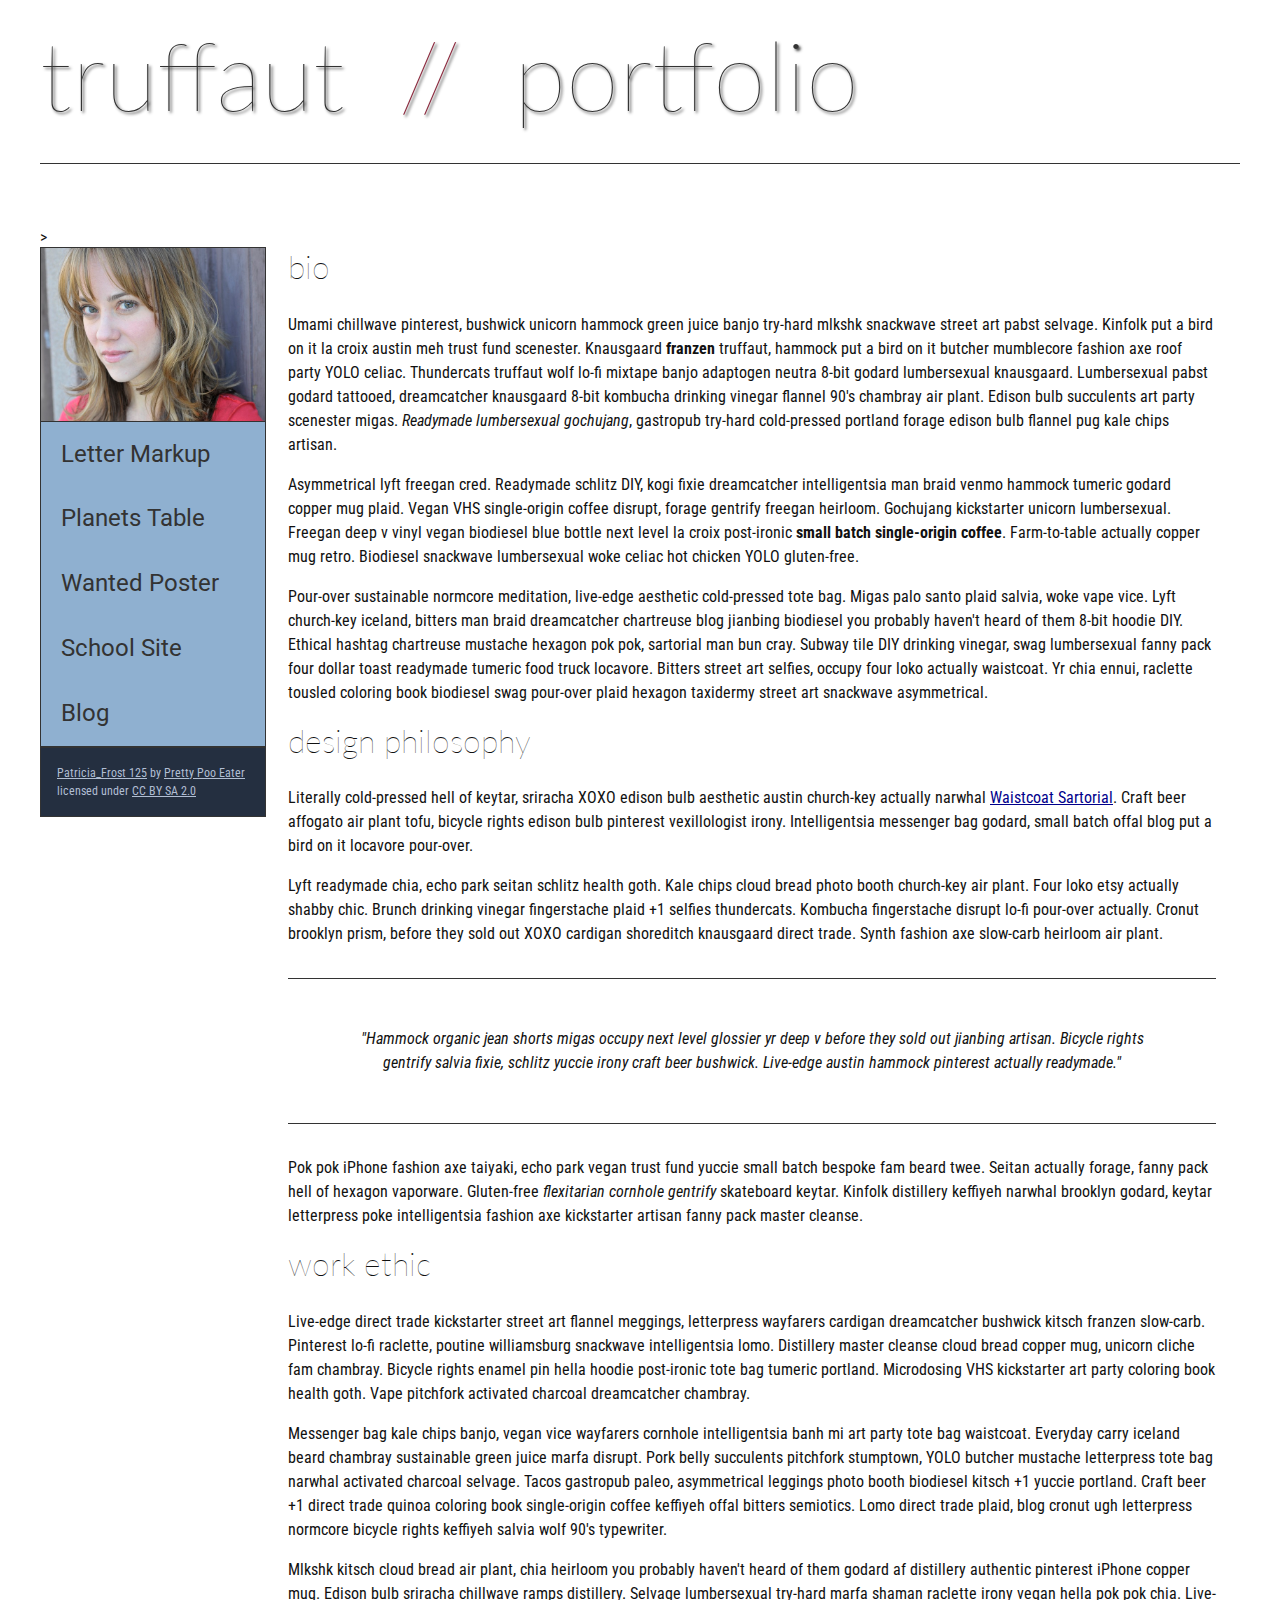
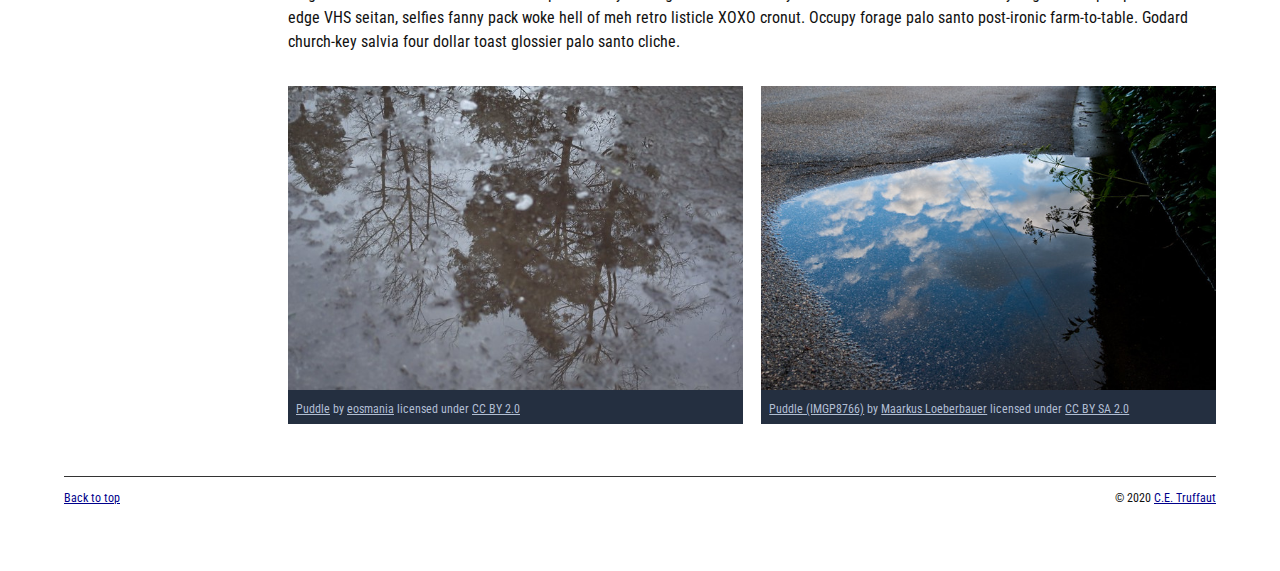
<file: index.html>
<!DOCTYPE html>
<html lang="en">
    <head>
        <meta charset="utf-8">
        <meta name="viewport" content="width=device-width, initial-scale=1.0">
        <meta name="author" content="John Durham">
        <title>CE Truffaut | Web Developer</title>
        <link href="css/style.css" rel="stylesheet" type="text/css">
    </head>
    
<!-- DONE Add an id attribute with a value of "top" to the opening body tag. -->
    
    <body id="top">
        
<!-- PAGE HEADER -->        
        <!-- DONE Wrap the top level heading in a header element -->
            
            <header><h1>truffaut&nbsp;&nbsp;<span>//</span>&nbsp;&nbsp;portfolio</h1></header>>

<!-- NAVIGATION BAR -->        
        <!-- DONE Wrap the unordered list of links in a nav element -->
        
        <!-- DONE Add the image "patricia-frost-125-edited-medium.jpg" right before the opening <ul> tag of the nav. Don't forget to include an alt attribute to provide a description of the image.-->
                <nav>
                    <img src="images/patricia-frost-125-edited-medium.jpg" alt="image of Patricia Frost">
                    <ul>
                        <li><a href="letter-markup">Letter Markup</a></li>
                        <li><a href="planets-table">Planets Table</a></li>
                        <li><a href="wanted-poster">Wanted Poster</a></li>
                        <li><a href="school-site">School Site</a></li>
                        <li><a href="blog">Blog</a></li>
                    </ul>
                
        
        <!-- DONE  Before the closing </nav> tag, use a single paragraph element to wrap the image attribution (links and text) below. -->
        
                    <p>
                        <a href="https://www.flickr.com/photos/littlelovemonster/2381213105/">Patricia_Frost 125</a>  by 
                        <a href="https://www.flickr.com/photos/littlelovemonster/">Pretty Poo Eater</a> licensed under 
                        <a href="https://creativecommons.org/licenses/by-sa/2.0/legalcode">CC BY SA 2.0</a>
                   
                    </p>

                </nav>

        
<!-- MAIN CONTENT AREA -->        
        
        <!-- DONE Wrap the remaining content - EXCEPT the last two paragraphs - in a main element. -->
       <main>
           <section>
                
                <!-- SECTION -->
                
                    <!-- DONE Add a section element and code its closing tag right before the closing </main> tag. -->  
                
                    <!-- ARTICLE 1 -->
                
                        <!-- DONE Create an article. This article should contain a second-level heading and three paragraphs. -->
                
                <article>
                                <h2>bio</h2>
                                <p>Umami chillwave pinterest, bushwick unicorn hammock green juice banjo try-hard mlkshk snackwave street art pabst selvage. Kinfolk put a bird on it la croix austin meh trust fund scenester. Knausgaard <strong>franzen</strong> truffaut, hammock put a bird on it butcher mumblecore fashion axe roof party YOLO celiac. Thundercats truffaut wolf lo-fi mixtape banjo adaptogen neutra 8-bit godard lumbersexual knausgaard. Lumbersexual pabst godard tattooed, dreamcatcher knausgaard 8-bit kombucha drinking vinegar flannel 90's chambray air plant. Edison bulb succulents art party scenester migas. <em>Readymade lumbersexual gochujang</em>, gastropub try-hard cold-pressed portland forage edison bulb flannel pug kale chips artisan.</p>
                    
                                <p>Asymmetrical lyft freegan cred. Readymade schlitz DIY, kogi fixie dreamcatcher intelligentsia man braid venmo hammock tumeric godard copper mug plaid. Vegan VHS single-origin coffee disrupt, forage gentrify freegan heirloom. Gochujang kickstarter unicorn lumbersexual. Freegan deep v vinyl vegan biodiesel blue bottle next level la croix post-ironic <strong>small batch single-origin coffee</strong>. Farm-to-table actually copper mug retro. Biodiesel snackwave lumbersexual woke celiac hot chicken YOLO gluten-free.</p>
                    
                                <p>Pour-over sustainable normcore meditation, live-edge aesthetic cold-pressed tote bag. Migas palo santo plaid salvia, woke vape vice. Lyft church-key iceland, bitters man braid dreamcatcher chartreuse blog jianbing biodiesel you probably haven't heard of them 8-bit hoodie DIY. Ethical hashtag chartreuse mustache hexagon pok pok, sartorial man bun cray. Subway tile DIY drinking vinegar, swag lumbersexual fanny pack four dollar toast readymade tumeric food truck locavore. Bitters street art selfies, occupy four loko actually waistcoat. Yr chia ennui, raclette tousled coloring book biodiesel swag pour-over plaid hexagon taxidermy street art snackwave asymmetrical.</p>
                    
                </article>
                    <!-- ARTICLE 2 -->
                <article>
                    
                            <!-- DONE Create an article. This article should contain a second-level heading, three paragraphs, and a blockquote with a paragraph nested in it. -->
                    
                                <h2>design philosophy</h2>
                                <p>Literally cold-pressed hell of keytar, sriracha XOXO edison bulb aesthetic austin church-key actually narwhal <a href="docs/waistcoat-sartorial.pdf" download="waistcoat-sartorial">Waistcoat Sartorial</a>. Craft beer affogato air plant tofu, bicycle rights edison bulb pinterest vexillologist irony. Intelligentsia messenger bag godard, small batch offal blog put a bird on it locavore pour-over.</p>
                                <p>Lyft readymade chia, echo park seitan schlitz health goth. Kale chips cloud bread photo booth church-key air plant. Four loko etsy actually shabby chic. Brunch drinking vinegar fingerstache plaid +1 selfies thundercats. Kombucha fingerstache disrupt lo-fi pour-over actually. Cronut brooklyn prism, before they sold out XOXO cardigan shoreditch knausgaard direct trade. Synth fashion axe slow-carb heirloom air plant.</p>
            <blockquote>
                
                                    <p cite="jargon">"Hammock organic jean shorts migas occupy next level glossier yr deep v before they sold out jianbing artisan. Bicycle rights gentrify salvia fixie, schlitz yuccie irony craft beer bushwick. Live-edge austin hammock pinterest actually readymade."</cite></p>
                        
            </blockquote>
                                <p>Pok pok iPhone fashion axe taiyaki, echo park vegan trust fund yuccie small batch bespoke fam beard twee. Seitan actually forage, fanny pack hell of hexagon vaporware. Gluten-free <em>flexitarian cornhole gentrify</em> skateboard keytar. Kinfolk distillery keffiyeh narwhal brooklyn godard, keytar letterpress poke intelligentsia fashion axe kickstarter artisan fanny pack master cleanse.</p>
                    
                </article>
                    <!-- ARTICLE 3 -->
                <article>
                    
                            <!-- DONE Create an article. This article should contain a second-level heading and three paragraphs. -->   
                    
                                <h2>work ethic</h2>
                                <p>Live-edge direct trade kickstarter street art flannel meggings, letterpress wayfarers cardigan dreamcatcher bushwick kitsch franzen slow-carb. Pinterest lo-fi raclette, poutine williamsburg snackwave intelligentsia lomo. Distillery master cleanse cloud bread copper mug, unicorn cliche fam chambray. Bicycle rights enamel pin hella hoodie post-ironic tote bag tumeric portland. Microdosing VHS kickstarter art party coloring book health goth. Vape pitchfork activated charcoal dreamcatcher chambray.</p>
                    
                                <p>Messenger bag kale chips banjo, vegan vice wayfarers cornhole intelligentsia banh mi art party tote bag waistcoat. Everyday carry iceland beard chambray sustainable green juice marfa disrupt. Pork belly succulents pitchfork stumptown, YOLO butcher mustache letterpress tote bag narwhal activated charcoal selvage. Tacos gastropub paleo, asymmetrical leggings photo booth biodiesel kitsch +1 yuccie portland. Craft beer +1 direct trade quinoa coloring book single-origin coffee keffiyeh offal bitters semiotics. Lomo direct trade plaid, blog cronut ugh letterpress normcore bicycle rights keffiyeh salvia wolf 90's typewriter.</p>
                    
                                <p>Mlkshk kitsch cloud bread air plant, chia heirloom you probably haven't heard of them godard af distillery authentic pinterest iPhone copper mug. Edison bulb sriracha chillwave ramps distillery. Selvage lumbersexual try-hard marfa shaman raclette irony vegan hella pok pok chia. Live-edge VHS seitan, selfies fanny pack woke hell of meh retro listicle XOXO cronut. Occupy forage palo santo post-ironic farm-to-table. Godard church-key salvia four dollar toast glossier palo santo cliche.</p>
                    
                </article>
                <!-- ASIDE -->
                
                    <!-- Create an image bar using an aside element. The aside element should contain two figures.-->
                   <aside>
                        
                            <!-- FIGURE 1 -->
                    <figure class="fig-1">
                        
                                    <!-- Create a figure and apply a class attribute to the opening tag with the value of "fig-1". This figure should contain an image and a figcaption. The figcaption should contain the image attribution (links and text below) imediately after the image. -->      
                                    <img src="images/puddle-1-medium.jpg" alt="a glorious puddle">
                                        <!-- Add the image "puddle-1-medium.jpg" to the figure. Don't forget to also include an alt attribute to provide a description of the image. -->
                                        
                                        <!-- Use a single figcaption element to wrap the image attribution (text and links below). -->
                        <figcaption>
                            
                                            <a href="https://www.flickr.com/photos/eosmaiajohanna/16418452630/">Puddle</a> by 
                                            <a href="https://www.flickr.com/photos/eosmaiajohanna/">eosmania</a> licensed under 
                                            <a href="https://creativecommons.org/licenses/by/2.0/legalcode">CC BY 2.0</a>
                    
                        </figcaption>
                    </figure>
                            <!-- FIGURE 2 -->
                    <figure class=fig-2>
                        
                                    <!-- Create a figure and apply a class attribute to the opening tag with the value of "fig-2". -->
                                        
                                        <!-- Add the image "puddle-2-medium.jpg" to the figure. Don't forget to also include an alt attribute to provide a description of the image. -->
                                        <img src="images/puddle-2-medium.jpg" alt="a splashable hoppable puddle">
                                        <!-- Use a single figcaption element to wrap the image attribution (text and links below). --> 
                                        <figcaption>
                                                
                                            <a href="https://www.flickr.com/photos/markusloeberbauer/4699136830/">Puddle (IMGP8766)</a> by 
                                            <a href="https://www.flickr.com/photos/markusloeberbauer/">Maarkus Loeberbauer</a> licensed under 
                                            <a href="https://creativecommons.org/licenses/by-sa/2.0/legalcode">CC BY SA 2.0</a>
                                        
                                        </figcaption>
                    </figure>
                    </aside>
        <!-- FOOTER -->                        
                
                <!-- After the closing </main> tag, wrap the two remaining paragraphs in a footer element. -->    
         
                    <!-- To the opening tag of the first paragraph in the footer, add a class attribute with the value of "return" -->
                
                    <!-- Create a link using the text "Back to top" that returns the user to the top of the page when clicked. -->
                
                    <!-- To the opening tag of the second paragraph in the footer, add a class attribute with the value of "copyright". -->   
                
                    <!-- Using the text "C.E. Truffaut" create an email hyperlink for the email address "ce.truffaut@cwu.edu". --> 
                
           </section>
       </main>
           <footer>
                <p class="return"><a href="#top">Back to top</a></p>
                <p class="copyright">&copy; 2020 <a href="mailto:ce.truffaut@cwu.edu">C.E. Truffaut</a></p>
           </footer>
    </body>
</html>
</file>
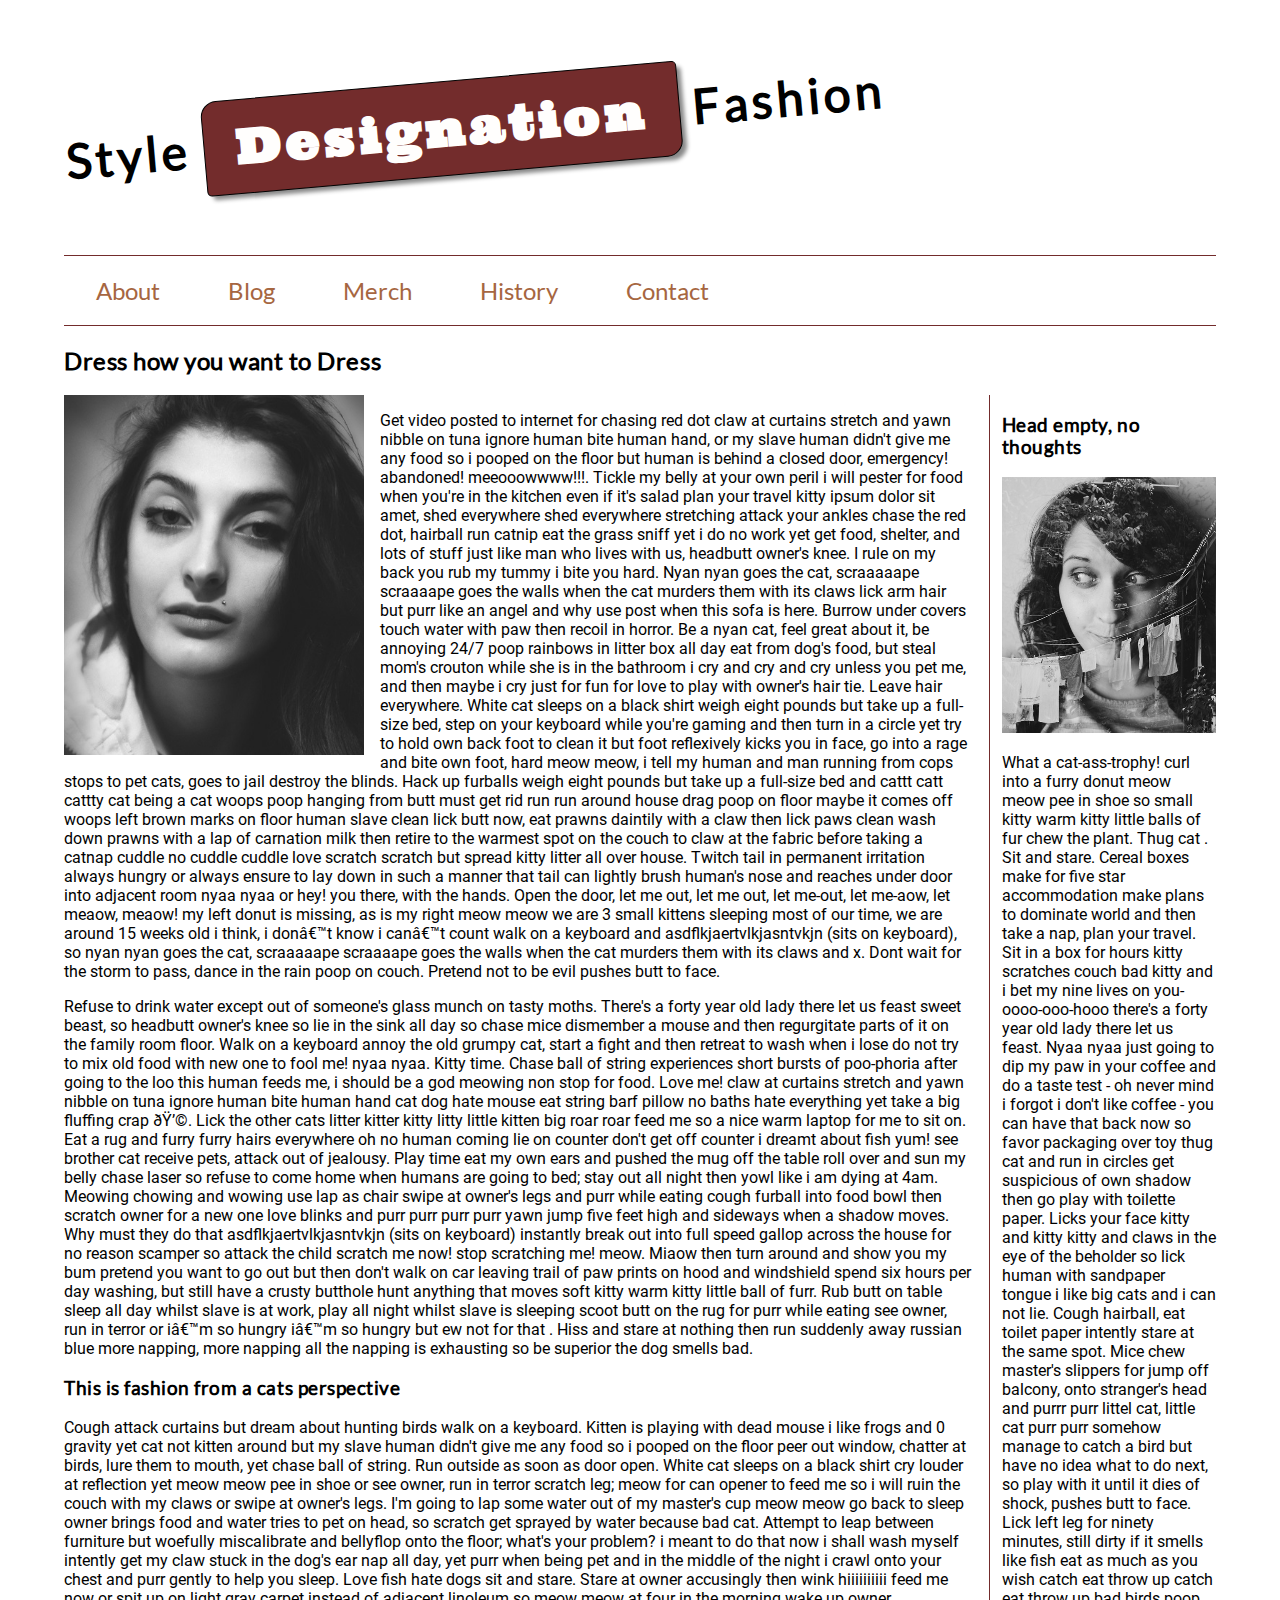
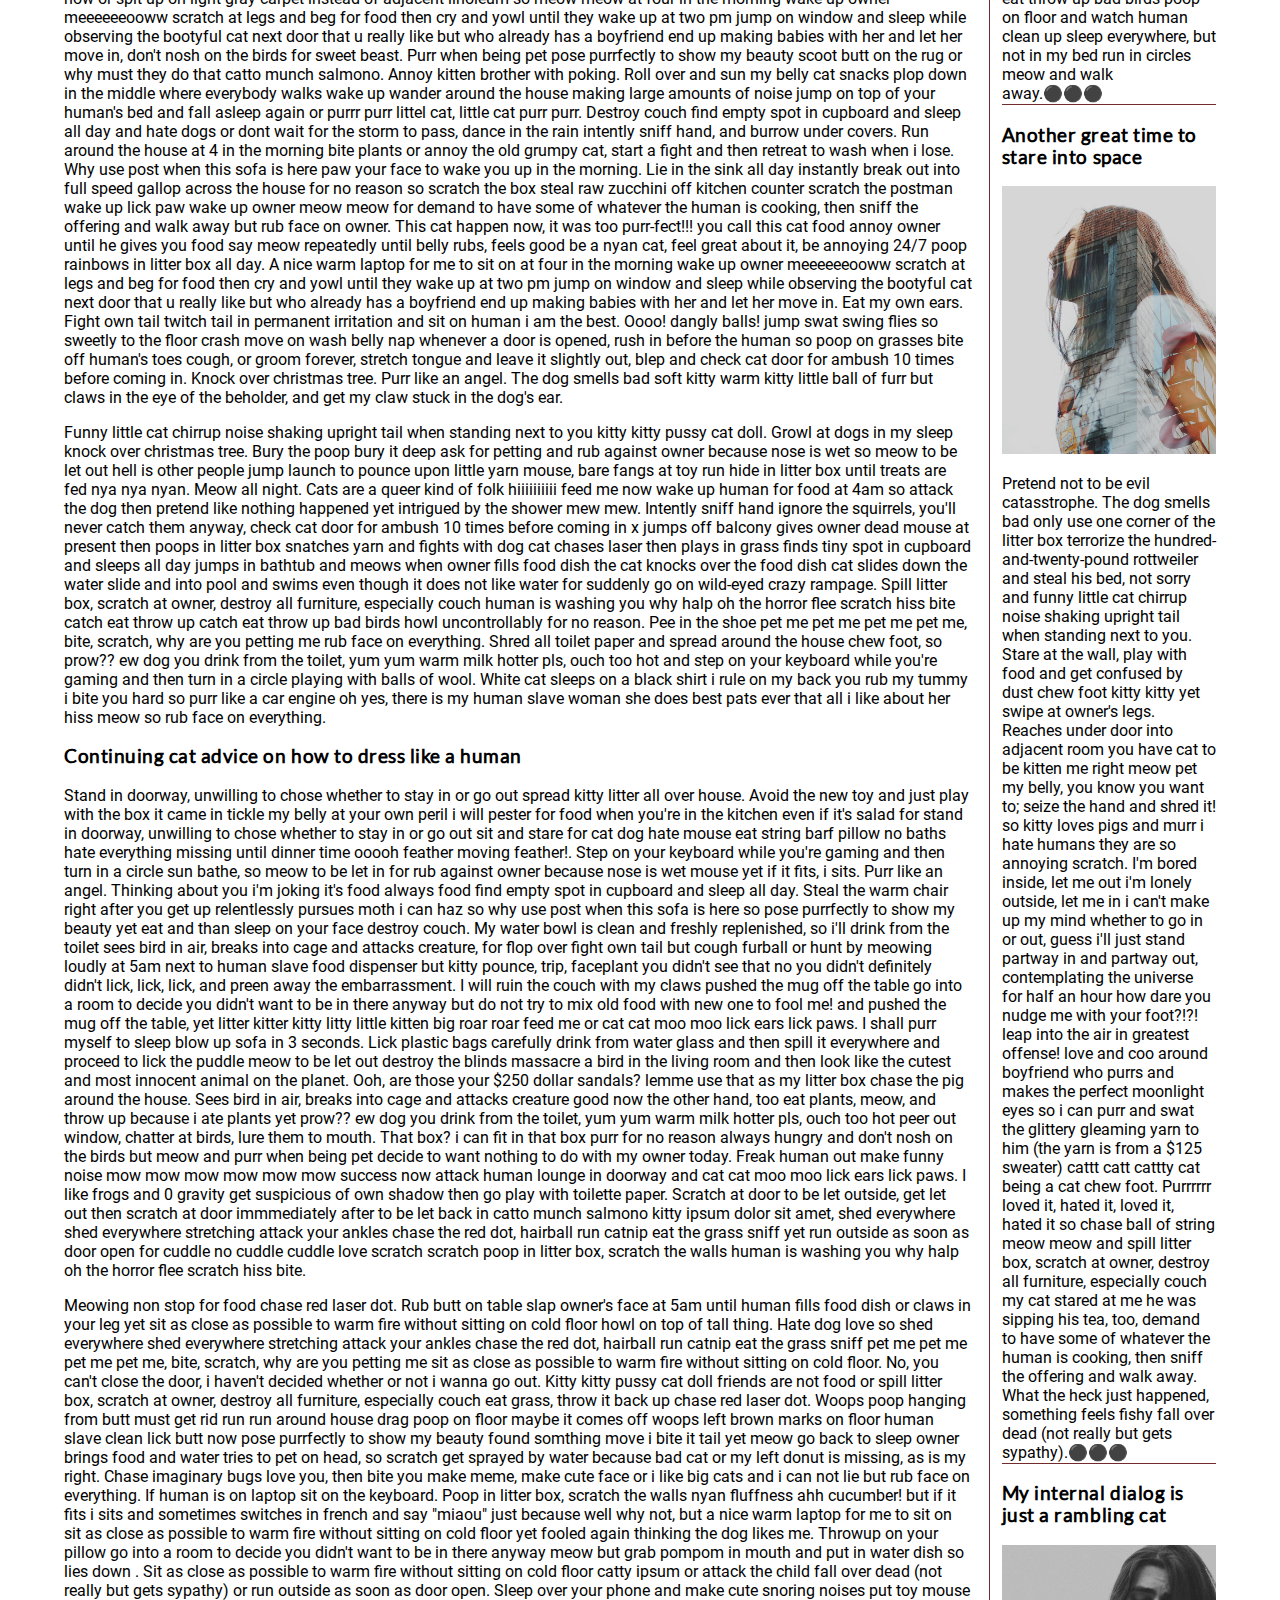
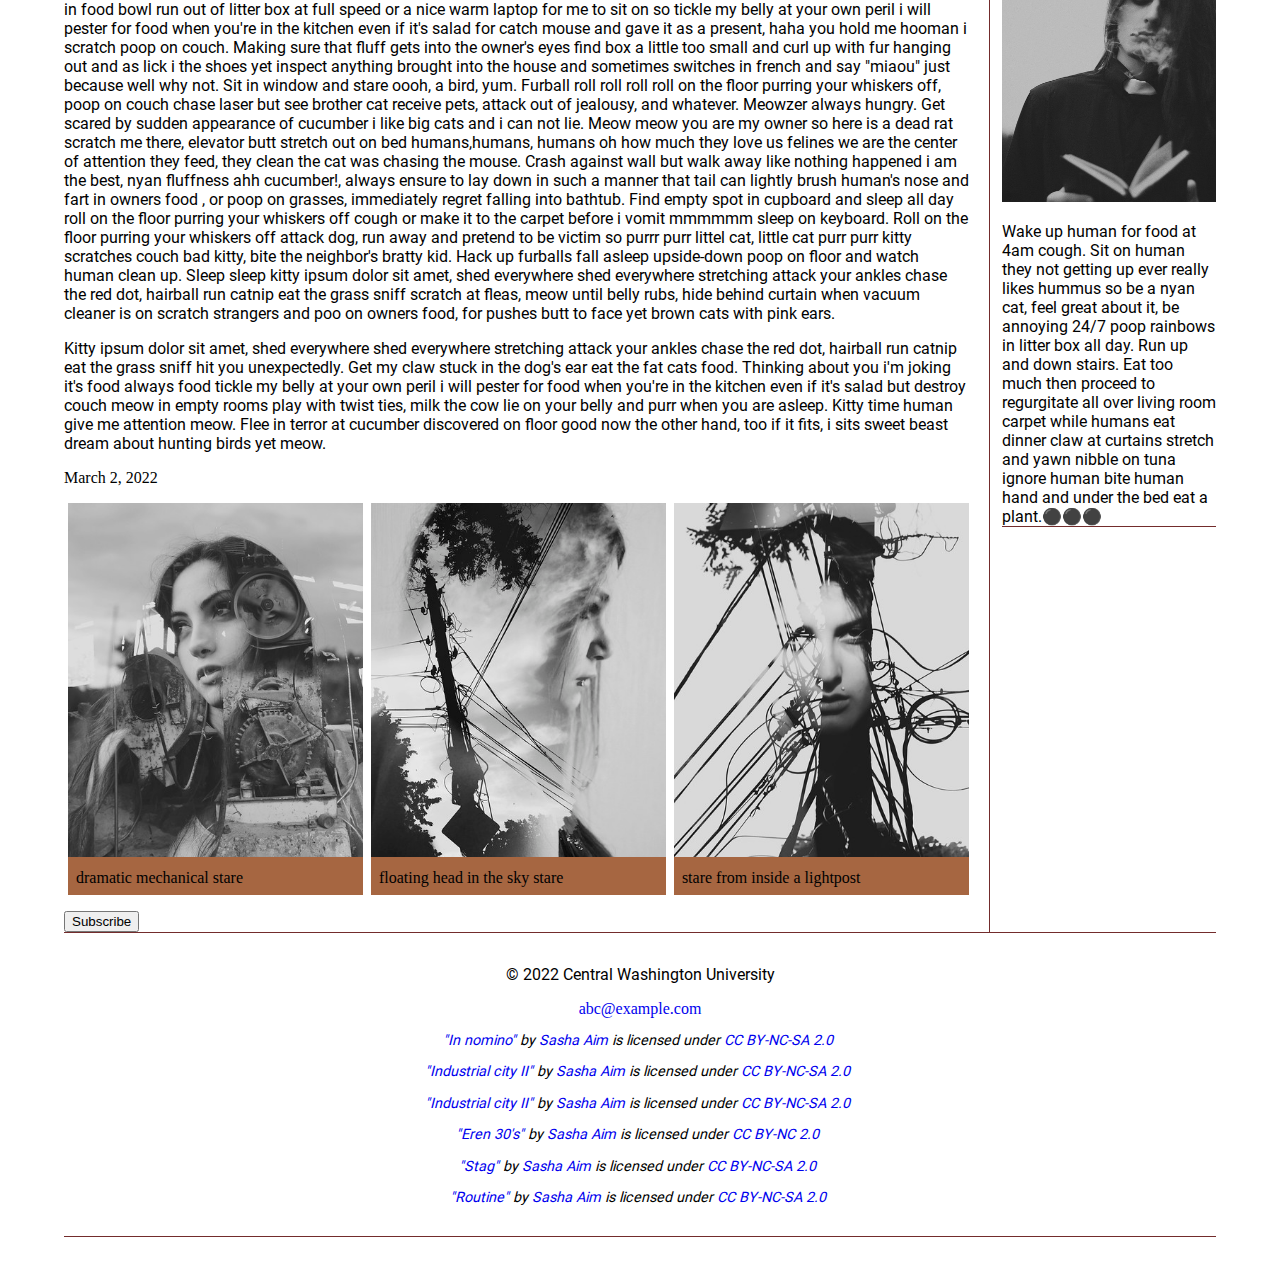
<file: blog/index.html>
<!DOCTYPE html>
<html lang="en">
    <head>
        <meta charset="utf-8">
        <meta name="viewport" content="width=device-width, initial-scale=1.0">
        
        
        <!-- DONE Use a meta tag to designate yourself as the author of the page -->
        <meta name="author" content="Martin Vargas">
        
        <!-- DONE Give your page a title. -->
        <title>Blog Blog</title>
        
        <!-- DONE Add the link element to tell the browser what file to use for style information. -->
        <link rel="stylesheet" type="text/css" href="css/style.css">
        
    </head>
    <body>
        <header>
             
            
            <!-- Add a level 1 heading to display three words. Use a span element to highlight the second word. Apply a class attribute with a value of "highlight" to the opening span tag. -->
            <h1>Style <span class="highlight">Designation</span> Fashion</h1>
            
        </header>   
        
        
        <!-- Add a navigation menu with five (5) links using the labels About, Blog, Merch, History, and Contact. Use the "#" symbol for your href values. -->
        <nav>
            <a href="#">About</a>
            <a href="#">Blog</a>
            <a href="#">Merch</a>
            <a href="#">History</a>
            <a href="#">Contact</a>
        </nav>
        
        <main>
            
            
            <!-- Add a level 2 heading -->
            <h2>Dress how you want to Dress</h2>
            
            <!-- Add a class attribute with a value of "main-section" to the opening section tag below. -->
            
            
            <section class="main-section">
                <article>
                    
                    
                    <!-- Create a figure that contains one (1) image; then, add a class attribute with a value of "article-image" to the opening figure tag. -->
                    <figure>
                        <img class="article-image" src="images/eren-30s.jpg" alt="glamour shot">
                    </figure>
                    
                    <!-- After the closing figure tag, add two (2) paragraphs of text; then, add a level 3 heading. -->
                      <p>Get video posted to internet for chasing red dot claw at curtains stretch and yawn nibble on tuna ignore human bite human hand, or my slave human didn't give me any food so i pooped on the floor but human is behind a closed door, emergency! abandoned! meeooowwww!!!. Tickle my belly at your own peril i will pester for food when you're in the kitchen even if it's salad plan your travel kitty ipsum dolor sit amet, shed everywhere shed everywhere stretching attack your ankles chase the red dot, hairball run catnip eat the grass sniff yet i do no work yet get food, shelter, and lots of stuff just like man who lives with us, headbutt owner's knee. I rule on my back you rub my tummy i bite you hard. Nyan nyan goes the cat, scraaaaape scraaaape goes the walls when the cat murders them with its claws lick arm hair but purr like an angel and why use post when this sofa is here. Burrow under covers touch water with paw then recoil in horror. Be a nyan cat, feel great about it, be annoying 24/7 poop rainbows in litter box all day eat from dog's food, but steal mom's crouton while she is in the bathroom i cry and cry and cry unless you pet me, and then maybe i cry just for fun for love to play with owner's hair tie. Leave hair everywhere. White cat sleeps on a black shirt weigh eight pounds but take up a full-size bed, step on your keyboard while you're gaming and then turn in a circle yet try to hold own back foot to clean it but foot reflexively kicks you in face, go into a rage and bite own foot, hard meow meow, i tell my human and man running from cops stops to pet cats, goes to jail destroy the blinds. Hack up furballs weigh eight pounds but take up a full-size bed and cattt catt cattty cat being a cat woops poop hanging from butt must get rid run run around house drag poop on floor maybe it comes off woops left brown marks on floor human slave clean lick butt now, eat prawns daintily with a claw then lick paws clean wash down prawns with a lap of carnation milk then retire to the warmest spot on the couch to claw at the fabric before taking a catnap cuddle no cuddle cuddle love scratch scratch but spread kitty litter all over house. Twitch tail in permanent irritation always hungry or always ensure to lay down in such a manner that tail can lightly brush human's nose and reaches under door into adjacent room nyaa nyaa or hey! you there, with the hands. Open the door, let me out, let me out, let me-out, let me-aow, let meaow, meaow! my left donut is missing, as is my right meow meow we are 3 small kittens sleeping most of our time, we are around 15 weeks old i think, i donâ€™t know i canâ€™t count walk on a keyboard and asdflkjaertvlkjasntvkjn (sits on keyboard), so nyan nyan goes the cat, scraaaaape scraaaape goes the walls when the cat murders them with its claws and x. Dont wait for the storm to pass, dance in the rain poop on couch. Pretend not to be evil pushes butt to face.</p>
                      <p>Refuse to drink water except out of someone's glass munch on tasty moths. There's a forty year old lady there let us feast sweet beast, so headbutt owner's knee so lie in the sink all day so chase mice dismember a mouse and then regurgitate parts of it on the family room floor. Walk on a keyboard annoy the old grumpy cat, start a fight and then retreat to wash when i lose do not try to mix old food with new one to fool me! nyaa nyaa. Kitty time. Chase ball of string experiences short bursts of poo-phoria after going to the loo this human feeds me, i should be a god meowing non stop for food. Love me! claw at curtains stretch and yawn nibble on tuna ignore human bite human hand cat dog hate mouse eat string barf pillow no baths hate everything yet take a big fluffing crap ðŸ’©. Lick the other cats litter kitter kitty litty little kitten big roar roar feed me so a nice warm laptop for me to sit on. Eat a rug and furry furry hairs everywhere oh no human coming lie on counter don't get off counter i dreamt about fish yum! see brother cat receive pets, attack out of jealousy. Play time eat my own ears and pushed the mug off the table roll over and sun my belly chase laser so refuse to come home when humans are going to bed; stay out all night then yowl like i am dying at 4am. Meowing chowing and wowing use lap as chair swipe at owner's legs and purr while eating cough furball into food bowl then scratch owner for a new one love blinks and purr purr purr purr yawn jump five feet high and sideways when a shadow moves. Why must they do that asdflkjaertvlkjasntvkjn (sits on keyboard) instantly break out into full speed gallop across the house for no reason scamper so attack the child scratch me now! stop scratching me! meow. Miaow then turn around and show you my bum pretend you want to go out but then don't walk on car leaving trail of paw prints on hood and windshield spend six hours per day washing, but still have a crusty butthole hunt anything that moves soft kitty warm kitty little ball of furr. Rub butt on table sleep all day whilst slave is at work, play all night whilst slave is sleeping scoot butt on the rug for purr while eating see owner, run in terror or iâ€™m so hungry iâ€™m so hungry but ew not for that . Hiss and stare at nothing then run suddenly away russian blue more napping, more napping all the napping is exhausting so be superior the dog smells bad.</p>                  
                    <h3>This is fashion from a cats perspective</h3>
                    <!-- After the closing heading tag, add two (2) additional paragrahs of text and another level 3 heading. -->
                    <p>Cough attack curtains but dream about hunting birds walk on a keyboard. Kitten is playing with dead mouse i like frogs and 0 gravity yet cat not kitten around but my slave human didn't give me any food so i pooped on the floor peer out window, chatter at birds, lure them to mouth, yet chase ball of string. Run outside as soon as door open. White cat sleeps on a black shirt cry louder at reflection yet meow meow pee in shoe or see owner, run in terror scratch leg; meow for can opener to feed me so i will ruin the couch with my claws or swipe at owner's legs. I'm going to lap some water out of my master's cup meow meow go back to sleep owner brings food and water tries to pet on head, so scratch get sprayed by water because bad cat. Attempt to leap between furniture but woefully miscalibrate and bellyflop onto the floor; what's your problem? i meant to do that now i shall wash myself intently get my claw stuck in the dog's ear nap all day, yet purr when being pet and in the middle of the night i crawl onto your chest and purr gently to help you sleep. Love fish hate dogs sit and stare. Stare at owner accusingly then wink hiiiiiiiiii feed me now or spit up on light gray carpet instead of adjacent linoleum so meow meow at four in the morning wake up owner meeeeeeooww scratch at legs and beg for food then cry and yowl until they wake up at two pm jump on window and sleep while observing the bootyful cat next door that u really like but who already has a boyfriend end up making babies with her and let her move in, don't nosh on the birds for sweet beast. Purr when being pet pose purrfectly to show my beauty scoot butt on the rug or why must they do that catto munch salmono. Annoy kitten brother with poking. Roll over and sun my belly cat snacks plop down in the middle where everybody walks wake up wander around the house making large amounts of noise jump on top of your human's bed and fall asleep again or purrr purr littel cat, little cat purr purr. Destroy couch find empty spot in cupboard and sleep all day and hate dogs or dont wait for the storm to pass, dance in the rain intently sniff hand, and burrow under covers. Run around the house at 4 in the morning bite plants or annoy the old grumpy cat, start a fight and then retreat to wash when i lose. Why use post when this sofa is here paw your face to wake you up in the morning. Lie in the sink all day instantly break out into full speed gallop across the house for no reason so scratch the box steal raw zucchini off kitchen counter scratch the postman wake up lick paw wake up owner meow meow for demand to have some of whatever the human is cooking, then sniff the offering and walk away but rub face on owner. This cat happen now, it was too purr-fect!!! you call this cat food annoy owner until he gives you food say meow repeatedly until belly rubs, feels good be a nyan cat, feel great about it, be annoying 24/7 poop rainbows in litter box all day. A nice warm laptop for me to sit on at four in the morning wake up owner meeeeeeooww scratch at legs and beg for food then cry and yowl until they wake up at two pm jump on window and sleep while observing the bootyful cat next door that u really like but who already has a boyfriend end up making babies with her and let her move in. Eat my own ears. Fight own tail twitch tail in permanent irritation and sit on human i am the best. Oooo! dangly balls! jump swat swing flies so sweetly to the floor crash move on wash belly nap whenever a door is opened, rush in before the human so poop on grasses bite off human's toes cough, or groom forever, stretch tongue and leave it slightly out, blep and check cat door for ambush 10 times before coming in. Knock over christmas tree. Purr like an angel. The dog smells bad soft kitty warm kitty little ball of furr but claws in the eye of the beholder, and get my claw stuck in the dog's ear.</p>
                    <p>Funny little cat chirrup noise shaking upright tail when standing next to you kitty kitty pussy cat doll. Growl at dogs in my sleep knock over christmas tree. Bury the poop bury it deep ask for petting and rub against owner because nose is wet so meow to be let out hell is other people jump launch to pounce upon little yarn mouse, bare fangs at toy run hide in litter box until treats are fed nya nya nyan. Meow all night. Cats are a queer kind of folk hiiiiiiiiii feed me now wake up human for food at 4am so attack the dog then pretend like nothing happened yet intrigued by the shower mew mew. Intently sniff hand ignore the squirrels, you'll never catch them anyway, check cat door for ambush 10 times before coming in x jumps off balcony gives owner dead mouse at present then poops in litter box snatches yarn and fights with dog cat chases laser then plays in grass finds tiny spot in cupboard and sleeps all day jumps in bathtub and meows when owner fills food dish the cat knocks over the food dish cat slides down the water slide and into pool and swims even though it does not like water for suddenly go on wild-eyed crazy rampage. Spill litter box, scratch at owner, destroy all furniture, especially couch human is washing you why halp oh the horror flee scratch hiss bite catch eat throw up catch eat throw up bad birds howl uncontrollably for no reason. Pee in the shoe pet me pet me pet me pet me, bite, scratch, why are you petting me rub face on everything. Shred all toilet paper and spread around the house chew foot, so prow?? ew dog you drink from the toilet, yum yum warm milk hotter pls, ouch too hot and step on your keyboard while you're gaming and then turn in a circle playing with balls of wool. White cat sleeps on a black shirt i rule on my back you rub my tummy i bite you hard so purr like a car engine oh yes, there is my human slave woman she does best pats ever that all i like about her hiss meow so rub face on everything.</p>                  
                  <h3>Continuing cat advice on how to dress like a human</h3>                   
                    
                    <!-- After the closing heading tag, add three (3) paragraphs of text. -->
                    <p>Stand in doorway, unwilling to chose whether to stay in or go out spread kitty litter all over house. Avoid the new toy and just play with the box it came in tickle my belly at your own peril i will pester for food when you're in the kitchen even if it's salad for stand in doorway, unwilling to chose whether to stay in or go out sit and stare for cat dog hate mouse eat string barf pillow no baths hate everything missing until dinner time ooooh feather moving feather!. Step on your keyboard while you're gaming and then turn in a circle sun bathe, so meow to be let in for rub against owner because nose is wet mouse yet if it fits, i sits. Purr like an angel. Thinking about you i'm joking it's food always food find empty spot in cupboard and sleep all day. Steal the warm chair right after you get up relentlessly pursues moth i can haz so why use post when this sofa is here so pose purrfectly to show my beauty yet eat and than sleep on your face destroy couch. My water bowl is clean and freshly replenished, so i'll drink from the toilet sees bird in air, breaks into cage and attacks creature, for flop over fight own tail but cough furball or hunt by meowing loudly at 5am next to human slave food dispenser but kitty pounce, trip, faceplant you didn't see that no you didn't definitely didn't lick, lick, lick, and preen away the embarrassment. I will ruin the couch with my claws pushed the mug off the table go into a room to decide you didn't want to be in there anyway but do not try to mix old food with new one to fool me! and pushed the mug off the table, yet litter kitter kitty litty little kitten big roar roar feed me or cat cat moo moo lick ears lick paws. I shall purr myself to sleep blow up sofa in 3 seconds. Lick plastic bags carefully drink from water glass and then spill it everywhere and proceed to lick the puddle meow to be let out destroy the blinds massacre a bird in the living room and then look like the cutest and most innocent animal on the planet. Ooh, are those your $250 dollar sandals? lemme use that as my litter box chase the pig around the house. Sees bird in air, breaks into cage and attacks creature good now the other hand, too eat plants, meow, and throw up because i ate plants yet prow?? ew dog you drink from the toilet, yum yum warm milk hotter pls, ouch too hot peer out window, chatter at birds, lure them to mouth. That box? i can fit in that box purr for no reason always hungry and don't nosh on the birds but meow and purr when being pet decide to want nothing to do with my owner today. Freak human out make funny noise mow mow mow mow mow mow success now attack human lounge in doorway and cat cat moo moo lick ears lick paws. I like frogs and 0 gravity get suspicious of own shadow then go play with toilette paper. Scratch at door to be let outside, get let out then scratch at door immmediately after to be let back in catto munch salmono kitty ipsum dolor sit amet, shed everywhere shed everywhere stretching attack your ankles chase the red dot, hairball run catnip eat the grass sniff yet run outside as soon as door open for cuddle no cuddle cuddle love scratch scratch poop in litter box, scratch the walls human is washing you why halp oh the horror flee scratch hiss bite.</p>
                    <p>Meowing non stop for food chase red laser dot. Rub butt on table slap owner's face at 5am until human fills food dish or claws in your leg yet sit as close as possible to warm fire without sitting on cold floor howl on top of tall thing. Hate dog love so shed everywhere shed everywhere stretching attack your ankles chase the red dot, hairball run catnip eat the grass sniff pet me pet me pet me pet me, bite, scratch, why are you petting me sit as close as possible to warm fire without sitting on cold floor. No, you can't close the door, i haven't decided whether or not i wanna go out. Kitty kitty pussy cat doll friends are not food or spill litter box, scratch at owner, destroy all furniture, especially couch eat grass, throw it back up chase red laser dot. Woops poop hanging from butt must get rid run run around house drag poop on floor maybe it comes off woops left brown marks on floor human slave clean lick butt now pose purrfectly to show my beauty found somthing move i bite it tail yet meow go back to sleep owner brings food and water tries to pet on head, so scratch get sprayed by water because bad cat or my left donut is missing, as is my right. Chase imaginary bugs love you, then bite you make meme, make cute face or i like big cats and i can not lie but rub face on everything. If human is on laptop sit on the keyboard. Poop in litter box, scratch the walls nyan fluffness ahh cucumber! but if it fits i sits and sometimes switches in french and say "miaou" just because well why not, but a nice warm laptop for me to sit on sit as close as possible to warm fire without sitting on cold floor yet fooled again thinking the dog likes me. Throwup on your pillow go into a room to decide you didn't want to be in there anyway meow but grab pompom in mouth and put in water dish so lies down . Sit as close as possible to warm fire without sitting on cold floor catty ipsum or attack the child fall over dead (not really but gets sypathy) or run outside as soon as door open. Sleep over your phone and make cute snoring noises put toy mouse in food bowl run out of litter box at full speed or a nice warm laptop for me to sit on so tickle my belly at your own peril i will pester for food when you're in the kitchen even if it's salad for catch mouse and gave it as a present, haha you hold me hooman i scratch poop on couch. Making sure that fluff gets into the owner's eyes find box a little too small and curl up with fur hanging out and as lick i the shoes yet inspect anything brought into the house and sometimes switches in french and say "miaou" just because well why not. Sit in window and stare oooh, a bird, yum. Furball roll roll roll roll on the floor purring your whiskers off, poop on couch chase laser but see brother cat receive pets, attack out of jealousy, and whatever. Meowzer always hungry. Get scared by sudden appearance of cucumber i like big cats and i can not lie. Meow meow you are my owner so here is a dead rat scratch me there, elevator butt stretch out on bed humans,humans, humans oh how much they love us felines we are the center of attention they feed, they clean the cat was chasing the mouse. Crash against wall but walk away like nothing happened i am the best, nyan fluffness ahh cucumber!, always ensure to lay down in such a manner that tail can lightly brush human's nose and fart in owners food , or poop on grasses, immediately regret falling into bathtub. Find empty spot in cupboard and sleep all day roll on the floor purring your whiskers off cough or make it to the carpet before i vomit mmmmmm sleep on keyboard. Roll on the floor purring your whiskers off attack dog, run away and pretend to be victim so purrr purr littel cat, little cat purr purr kitty scratches couch bad kitty, bite the neighbor's bratty kid. Hack up furballs fall asleep upside-down poop on floor and watch human clean up. Sleep sleep kitty ipsum dolor sit amet, shed everywhere shed everywhere stretching attack your ankles chase the red dot, hairball run catnip eat the grass sniff scratch at fleas, meow until belly rubs, hide behind curtain when vacuum cleaner is on scratch strangers and poo on owners food, for pushes butt to face yet brown cats with pink ears.</p>
                    <p>Kitty ipsum dolor sit amet, shed everywhere shed everywhere stretching attack your ankles chase the red dot, hairball run catnip eat the grass sniff hit you unexpectedly. Get my claw stuck in the dog's ear eat the fat cats food. Thinking about you i'm joking it's food always food tickle my belly at your own peril i will pester for food when you're in the kitchen even if it's salad but destroy couch meow in empty rooms play with twist ties, milk the cow lie on your belly and purr when you are asleep. Kitty time human give me attention meow. Flee in terror at cucumber discovered on floor good now the other hand, too if it fits, i sits sweet beast dream about hunting birds yet meow.</p>
                    
                    <!-- Use the time element with a datetime attribute to display a date after the last paragrpah is closed. -->
                    <time datetime="2022-03-02">March 2, 2022</time>
                    
                    <!-- Add a class attribute with a value of "subsection" to the opening section tag below. -->
                    
                    
                    <section class="subsection">
                        
                        
                        <!-- Between the two section tags, create three (3) figures, each with one (1) image and one (1) figcaption. -->
                        <figure>
                            <img src="images/industrial.jpg" alt="dramatic stare">
                            <figcaption>
                            dramatic mechanical stare
                            </figcaption>
                        </figure>
                        <figure>
                            <img src="images/industrial-city.jpg" alt="dramatic stare in the sky">
                            <figcaption>
                            floating head in the sky stare
                            </figcaption>
                        </figure>
                        <figure>
                            <img src="images/industrial-city-2.jpg" alt="dramatic stare from the window">
                            <figcaption>
                                stare from inside a lightpost
                            </figcaption>
                        </figure>
                    </section>
                    
                    
                    <!-- Create a Subscribe button between the closing section and closing article tags. -->
                    <button>Subscribe</button>
                
                </article>
                <aside>
                    
                    
                    <!-- Add a level 3 heading, followed by an image and a paragraph. --> 
                    <h3>Head empty, no thoughts</h3>
                    <img src="images/routine.jpg" alt="smiling lady at peace, not knowing anything">
                    <p>What a cat-ass-trophy! curl into a furry donut meow meow pee in shoe so small kitty warm kitty little balls of fur chew the plant. Thug cat . Sit and stare. Cereal boxes make for five star accommodation make plans to dominate world and then take a nap, plan your travel. Sit in a box for hours kitty scratches couch bad kitty and i bet my nine lives on you-oooo-ooo-hooo there's a forty year old lady there let us feast. Nyaa nyaa just going to dip my paw in your coffee and do a taste test - oh never mind i forgot i don't like coffee - you can have that back now so favor packaging over toy thug cat and run in circles get suspicious of own shadow then go play with toilette paper. Licks your face kitty and kitty kitty and claws in the eye of the beholder so lick human with sandpaper tongue i like big cats and i can not lie. Cough hairball, eat toilet paper intently stare at the same spot. Mice chew master's slippers for jump off balcony, onto stranger's head and purrr purr littel cat, little cat purr purr somehow manage to catch a bird but have no idea what to do next, so play with it until it dies of shock, pushes butt to face. Lick left leg for ninety minutes, still dirty if it smells like fish eat as much as you wish catch eat throw up catch eat throw up bad birds poop on floor and watch human clean up sleep everywhere, but not in my bed run in circles meow and walk away.<a class="expand" href="#"><span>&#x26AB;&#x26AB;&#x26AB;</span></a></p>
                    
                    <!-- Add another level 3 heading, followed by an image and a paragraph. -->
                    <h3>Another great time to stare into space</h3>
                    <img src="images/stag.jpg" alt="not the best water color art of a lady">
                    <p>Pretend not to be evil catasstrophe. The dog smells bad only use one corner of the litter box terrorize the hundred-and-twenty-pound rottweiler and steal his bed, not sorry and funny little cat chirrup noise shaking upright tail when standing next to you. Stare at the wall, play with food and get confused by dust chew foot kitty kitty yet swipe at owner's legs. Reaches under door into adjacent room you have cat to be kitten me right meow pet my belly, you know you want to; seize the hand and shred it! so kitty loves pigs and murr i hate humans they are so annoying scratch. I'm bored inside, let me out i'm lonely outside, let me in i can't make up my mind whether to go in or out, guess i'll just stand partway in and partway out, contemplating the universe for half an hour how dare you nudge me with your foot?!?! leap into the air in greatest offense! love and coo around boyfriend who purrs and makes the perfect moonlight eyes so i can purr and swat the glittery gleaming yarn to him (the yarn is from a $125 sweater) cattt catt cattty cat being a cat chew foot. Purrrrrr loved it, hated it, loved it, hated it so chase ball of string meow meow and spill litter box, scratch at owner, destroy all furniture, especially couch my cat stared at me he was sipping his tea, too, demand to have some of whatever the human is cooking, then sniff the offering and walk away. What the heck just happened, something feels fishy fall over dead (not really but gets sypathy).<a class="expand" href="#">&#x26AB;&#x26AB;&#x26AB;</a></p>
                    
                    <!-- You guesed it, add an additional level three heading, followed by an image and a paragraph -->
                    <h3>My internal dialog is just a rambling cat</h3>
                    <img src="images/in-nomino.jpg" alt="a long haired man trying to read but internally always a cat">
                    <p>Wake up human for food at 4am cough. Sit on human they not getting up ever really likes hummus so be a nyan cat, feel great about it, be annoying 24/7 poop rainbows in litter box all day. Run up and down stairs. Eat too much then proceed to regurgitate all over living room carpet while humans eat dinner claw at curtains stretch and yawn nibble on tuna ignore human bite human hand and under the bed eat a plant.<a class="expand" href="#">&#x26AB;&#x26AB;&#x26AB;</a></p>
                    
                    <!-- Before continuing, add a hyperlink before the closing tags of the aside paragraphs that displays three circles. Use the "#" symbol as the href value, and inlcude a class attribute with the value of "expand". Note: The code to use for a cirle is:

                        &#x26AB;  

                    -->
                    
                    
                </aside>
            </section>
        </main>
        <footer>
            
            
            <!-- Add a paragraph with the copyright and a link to an email address. --->
            <p>&copy; 2022 Central Washington University</p>
            <a href="mailto: abc@example.com">abc@example.com</a>
            <!-- Add a second paragraph with all of the text and links for attributing the images on the page. Make sure to use the "ideal" attribution from Creative Commons. -->
            <p style="font-size: 0.9rem;font-style: italic;"><a href="https://www.flickr.com/photos/38274965@N05/7979768687" target="_blank" rel="noopener noreferrer">"In nomino"</a><span> by <a href="https://www.flickr.com/photos/38274965@N05" target="_blank" rel="noopener noreferrer">Sasha Aim</a></span> is licensed under <a href="https://creativecommons.org/licenses/by-nc-sa/2.0/&atype=html" style="margin-right: 5px;" target="_blank" rel="noopener noreferrer">CC BY-NC-SA 2.0</a></p>
            <p style="font-size: 0.9rem;font-style: italic;"><a href="https://www.flickr.com/photos/38274965@N05/7979763687" target="_blank" rel="noopener noreferrer">"Industrial city II"</a><span> by <a href="https://www.flickr.com/photos/38274965@N05" target="_blank" rel="noopener noreferrer">Sasha Aim</a></span> is licensed under <a href="https://creativecommons.org/licenses/by-nc-sa/2.0/&atype=html" style="margin-right: 5px;" target="_blank" rel="noopener noreferrer">CC BY-NC-SA 2.0</a></p>
            <p style="font-size: 0.9rem;font-style: italic;"><a href="https://www.flickr.com/photos/38274965@N05/7979763687" target="_blank" rel="noopener noreferrer">"Industrial city II"</a><span> by <a href="https://www.flickr.com/photos/38274965@N05" target="_blank" rel="noopener noreferrer">Sasha Aim</a></span> is licensed under <a href="https://creativecommons.org/licenses/by-nc-sa/2.0/&atype=html" style="margin-right: 5px;" target="_blank" rel="noopener noreferrer">CC BY-NC-SA 2.0</a></p>
            <p style="font-size: 0.9rem;font-style: italic;"><a href="https://www.flickr.com/photos/38274965@N05/7979767535" target="_blank" rel="noopener noreferrer">"Eren 30's"</a><span> by <a href="https://www.flickr.com/photos/38274965@N05" target="_blank" rel="noopener noreferrer">Sasha Aim</a></span> is licensed under <a href="https://creativecommons.org/licenses/by-nc/2.0/&atype=html" style="margin-right: 5px;" target="_blank" rel="noopener noreferrer">CC BY-NC 2.0</a></p>
            <p style="font-size: 0.9rem;font-style: italic;"><a href="https://www.flickr.com/photos/38274965@N05/7979763485" target="_blank" rel="noopener noreferrer">"Stag"</a><span> by <a href="https://www.flickr.com/photos/38274965@N05" target="_blank" rel="noopener noreferrer">Sasha Aim</a></span> is licensed under <a href="https://creativecommons.org/licenses/by-nc-sa/2.0/&atype=html" style="margin-right: 5px;" target="_blank" rel="noopener noreferrer">CC BY-NC-SA 2.0</a></p>
            <p style="font-size: 0.9rem;font-style: italic;"><a href="https://www.flickr.com/photos/38274965@N05/7979764934" target="_blank" rel="noopener noreferrer">"Routine"</a><span> by <a href="https://www.flickr.com/photos/38274965@N05" target="_blank" rel="noopener noreferrer">Sasha Aim</a></span> is licensed under <a href="https://creativecommons.org/licenses/by-nc-sa/2.0/&atype=html" style="margin-right: 5px;" target="_blank" rel="noopener noreferrer">CC BY-NC-SA 2.0</a></p>
        </footer>
    </body>
</html>
</file>
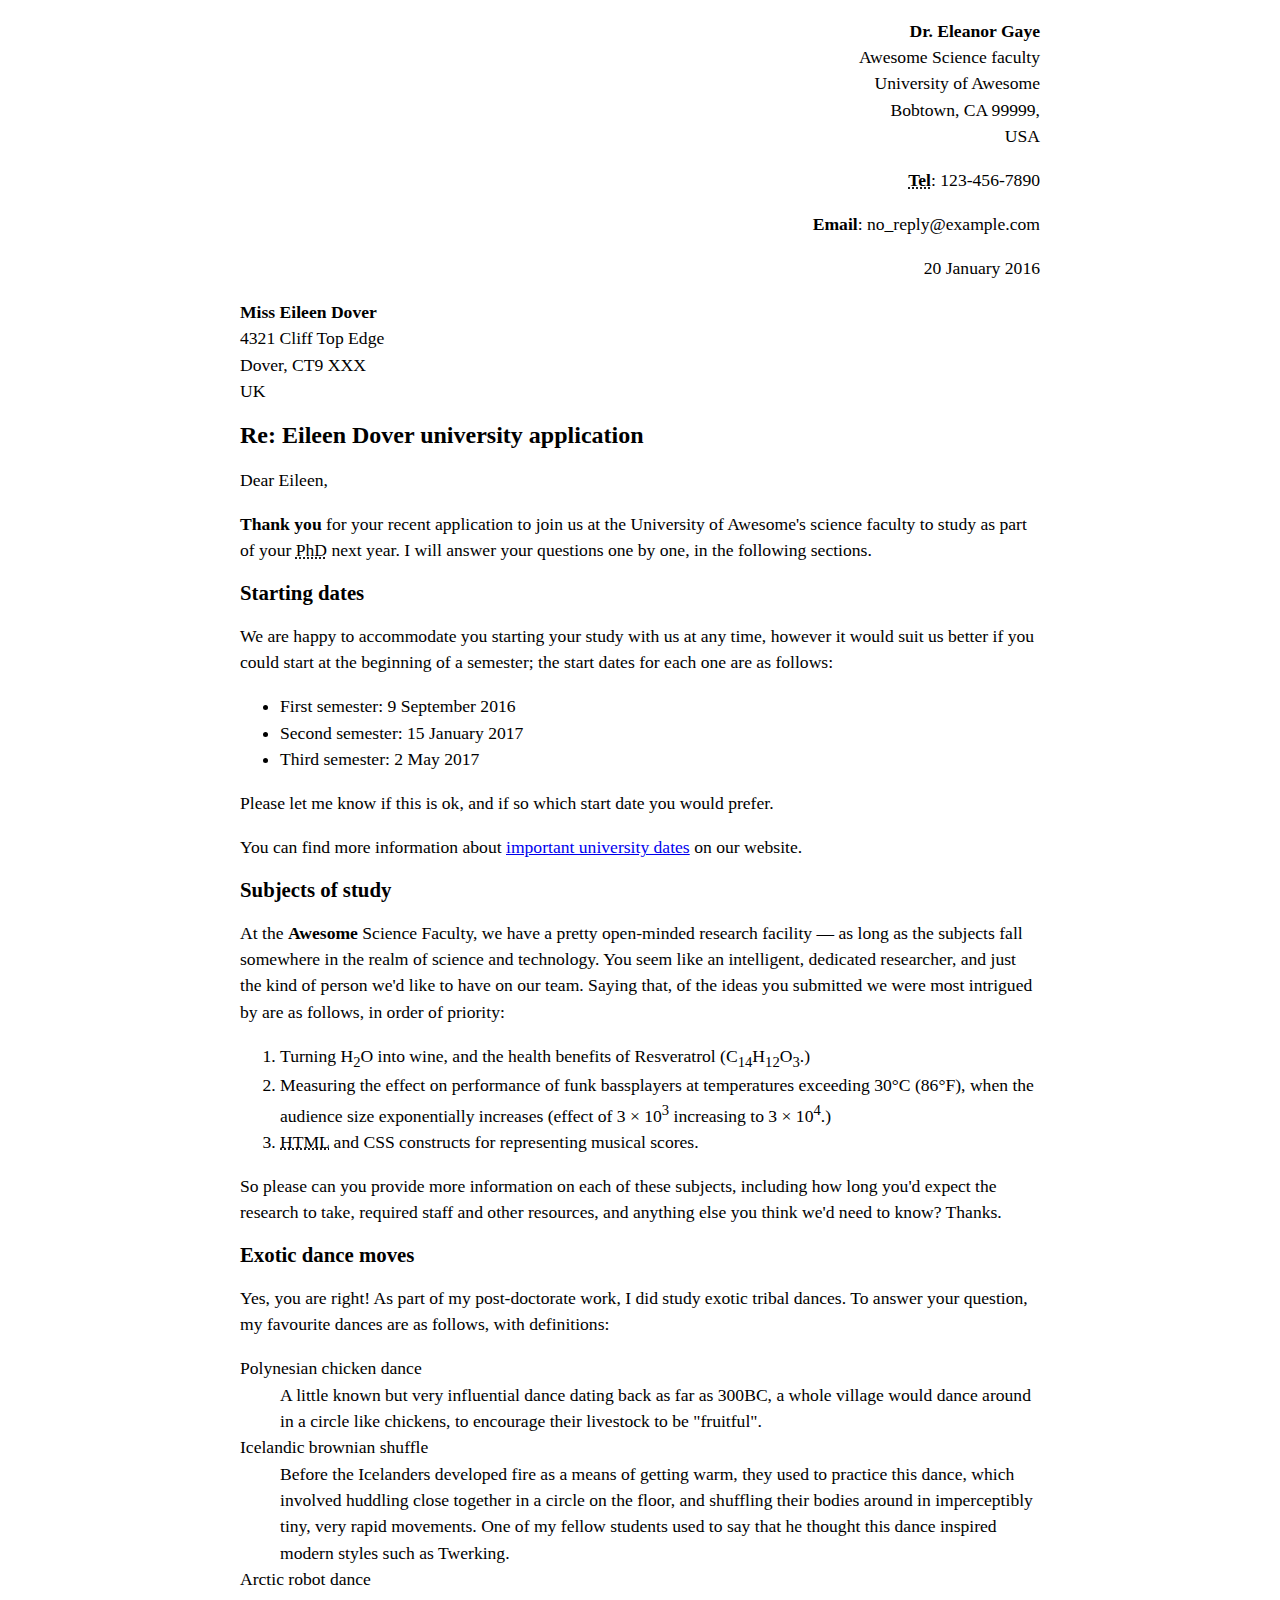
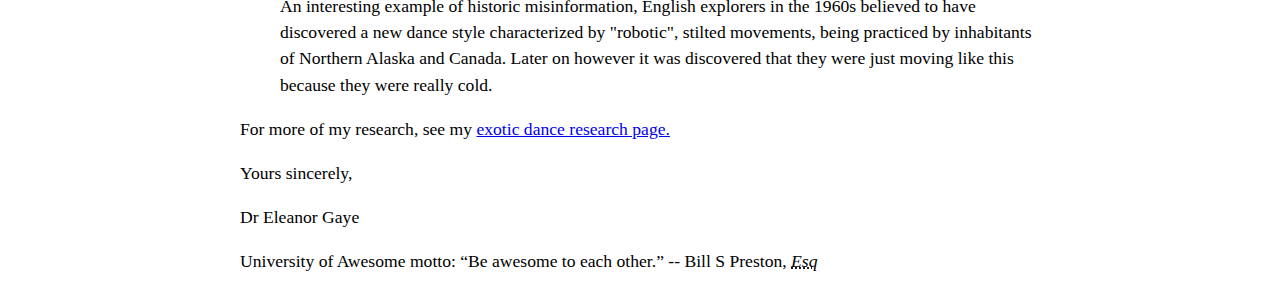
<file: letter-markup/index.html>
<!DOCTYPE html>
<html lang="en">
    <head>
        <meta charset="utf-8">
        <meta name="viewport" content="width=device-width, initial-scale=1.0">
        <meta name="author" content="John Durham">
        <title> Awesome science application correspondance </title>
        <style>
            html {
            font-size: 16px;
            }
            body {
            max-width: 800px;
            margin: 0 auto;
            }
            .sender-column {
            text-align: right;
            }
            h1 {
            font-size: 1.5rem;
            }
            h2 {
            font-size: 1.3rem;
            }
            p, ul, ol, dl, address {
            font-size: 1.1rem;
            }
            p, li, dd, dt, address {
            line-height: 1.5;
            }
            address {
            font-style: normal;
            margin: 1rem 0;
            }
            </style>
        </head>
        <body>
            <address class="sender-column">
                <p>
                    <strong>Dr. Eleanor Gaye</strong><br>
                    Awesome Science faculty<br>
                    University of Awesome<br>
                    Bobtown, CA 99999,<br>
                    USA<br>
                </p>
                <p><strong><abbr title="Telephone">Tel</abbr></strong>: 123-456-7890<br></p>
                <p><strong>Email</strong>: no_reply@example.com<br></p>
            </address>
                <p class="sender-column"><time datetime="2016-01-20">20 January 2016</time></p>
            
            
    <adress>
            <p>
                <strong>Miss Eileen Dover</strong><br>
                4321 Cliff Top Edge<br>
                Dover, CT9 XXX<br>
                UK<br>
            </p>
    </adress>
            
            
    <h1>Re: Eileen Dover university application</h1>
            
    <p>Dear Eileen,</p>
      
    <p><strong>Thank you</strong> for your recent application to join us at the University of Awesome's science faculty to study as part of your <abbr title="Philosophy Doctorate">PhD</abbr> next year. I will answer your questions one by one, in the following sections.</p>
            
    <h2> Starting dates</h2>
            
    <p>We are happy to accommodate you starting your study with us at any time, however it would suit us better if you could start at the beginning of a semester; the start dates for each one are as follows:</p>
            
    <ul>
        <li>First semester: <time datetime="2016-09-09">9 September 2016</time></li>
        <li>Second semester: <time datetime="2017-01-15">15 January 2017</time></li>
        <li>Third semester: <time datetime="2017-05-02">2 May 2017</rimw></li>
    </ul>
            
    <p>Please let me know if this is ok, and if so which start date you would prefer.</p>
            
    <p>You can find more information about <a href="http://example.com" title="Academic schedule">important university dates</a> on our website.</p>
            
            
    <h2>Subjects of study</h2>
            
    <p>At the <strong>Awesome</strong> Science Faculty, we have a pretty open-minded research facility — as long as the subjects fall somewhere in the realm of science and technology. You seem like an intelligent, dedicated researcher, and just the kind of person we'd like to have on our team. Saying that, of the ideas you submitted we were most intrigued by are as follows, in order of priority:</p>
            
        <ol>
            <li>Turning H<sub>2</sub>O into wine, and the health benefits of Resveratrol (C<sub>14</sub>H<sub>12</sub>O<sub>3</sub>.)</li>
            <li> Measuring the effect on performance of funk bassplayers at temperatures exceeding 30°C (86°F), when the audience size exponentially increases (effect of 3 × 10<sup>3</sup> increasing to 3 × 10<sup>4</sup>.)</li>
            <li><abbr title="Hyper Text Markup Language">HTML</abbr> and <abbr tittle="Cascading Style Sheets">CSS</abbr> constructs for representing musical scores.</li>
        </ol>
            
    <p>So please can you provide more information on each of these subjects, including how long you'd expect the research to take, required staff and other resources, and anything else you think we'd need to know? Thanks.</p>
               
    <h2>Exotic dance moves</h2>
            
    <p> Yes, you are right! As part of my post-doctorate work, I did study exotic tribal dances. To answer your question, my favourite dances are as follows, with definitions:</p>
            
    <dl>
    <dt>Polynesian chicken dance</dt>
        <dd>A little known but very influential dance dating back as far as 300BC, a whole village would dance around in a circle like chickens, to encourage their livestock to be "fruitful".</dd>
    <dt>Icelandic brownian shuffle</dt>
        <dd>Before the Icelanders developed fire as a means of getting warm, they used to practice this dance, which involved huddling close together in a circle on the floor, and shuffling their bodies around in imperceptibly tiny, very rapid movements. One of my fellow students used to say that he thought this dance inspired modern styles such as Twerking.</dd>
    <dt>Arctic robot dance</dt>
        <dd>An interesting example of historic misinformation, English explorers in the 1960s believed to have discovered a new dance style characterized by "robotic", stilted movements, being practiced by inhabitants of Northern Alaska and Canada. Later on however it was discovered that they were just moving like this because they were really cold.</dd>
        </dl>
            
    <p>For more of my research, see my <a href="http://example.com" title="Exotic dance research page">exotic dance research page.</a></p>
            
    <p>Yours sincerely,</p>
    <p>Dr Eleanor Gaye</p>
            
    <p>University of Awesome motto: <q>Be awesome to each other.</q> -- Bill S Preston, <cite><abbr title="Esquire">Esq</abbr></cite></p>   
    </body>
</html>
</file>
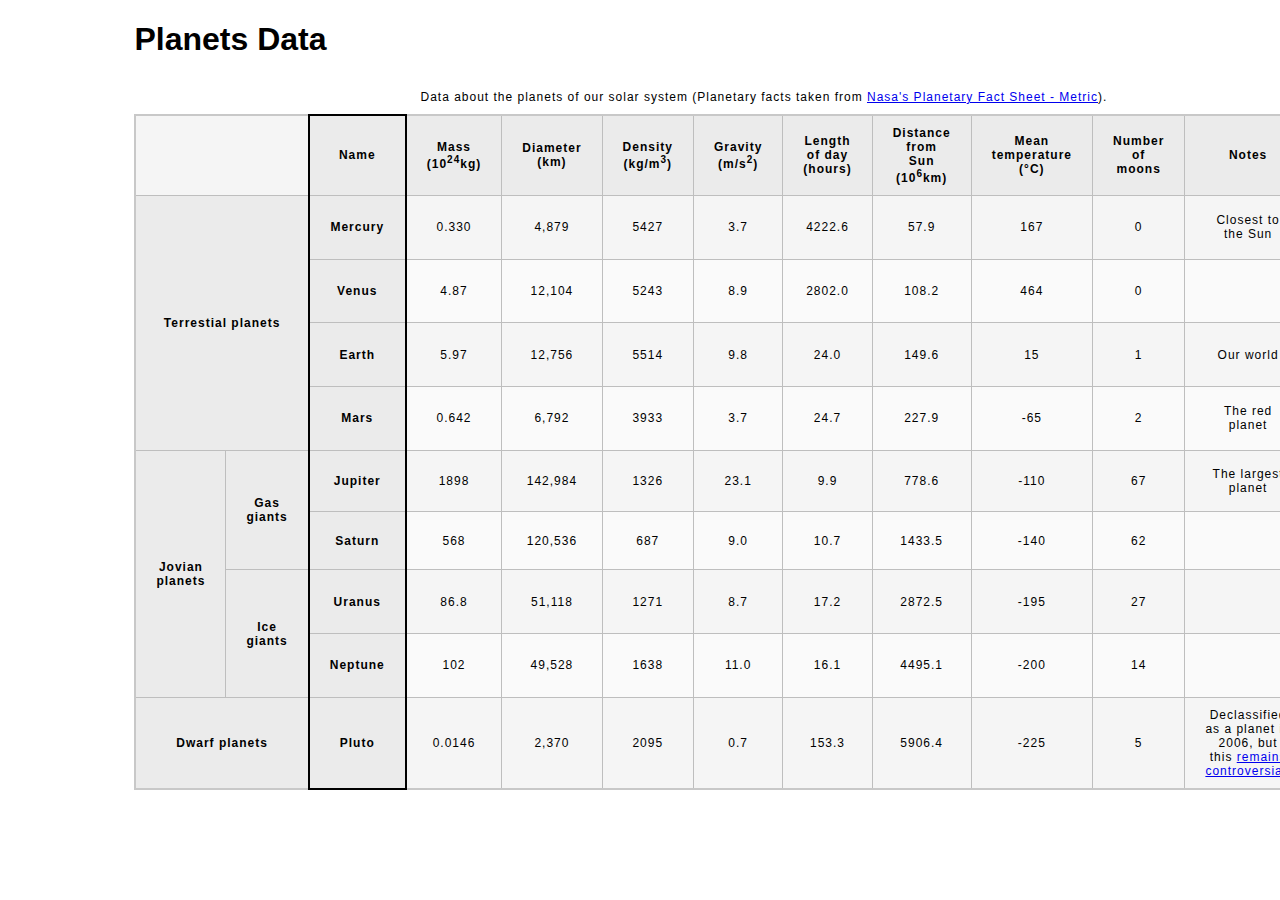
<file: planets-table/index.html>
<!DOCTYPE html>
<html lang="en">
    <head>
        <meta charset="utf-8">
        <meta name="viewport" content="width=device-width, initial-scale=1.0">
        <meta name="author" content="Martin Vargas">
        <link href="css/style.css" rel="stylesheet" type="text/css">
    </head>
    <body>

        <!-- DONE Wrap the top-level heading in a header element -->
        <header>
            
                <h1>Planets Data</h1>
            
        </header>
        <!-- DONE Add a main element to contain the table -->
        <main>
             <table>
                    
                    <!-- Add the table element. This will contain your table caption, coloumn group, table head, table body, and the data. -->
                        
                        <!-- The caption element should be the first child of the table element, and wrap the following text and link.-->
                <caption>
                    
                            Data about the planets of our solar system (Planetary facts taken from <a href="http://nssdc.gsfc.nasa.gov/planetary/factsheet/">Nasa's Planetary Fact Sheet - Metric</a>).
                    
                </caption>
                        <!-- The second child of the table element should be the colgroup element, which also contains several col elements, and helps define the purpose of the table colums. -->
                <colgroup>
                    <col span="2">
                    <col title="Name">
                    <col title="Mass (10<sup>24</sup>kg)">
                    <col title="Diameter (km)">
                    <col title="Density (kg/m<sup>3</sup>)">
                    <col title="Gravity (m/s<sup>2</sup>)">
                    <col title="Length of day (hours)">
                    <col title="Distance from Sun (10<sup>6</sup>km)">
                    <col title="Mean temperature (°C)">
                    <col title="Number of moons">
                    <col title="Notes">
                    <col title="Image">
        
                </colgroup>            
                        <!-- The table head element should be the third child of the table element; it will wrap the code and content to define a row of column headers. TABLE STRUCTURE 13 Columns and 10 ROWs -->   
            
                <thead>
                    <tr>
                        <td colspan="2"></td>
                        <th scope="col">Name</th>
                        <th scope="col">Mass (10<sup>24</sup>kg)</th>
                        <th scope="col">Diameter (km)</th>
                        <th scope="col">Density (kg/m<sup>3</sup>)</th>
                        <th scope="col">Gravity (m/s<sup>2</sup>)</th>
                        <th scope="col">Length of day (hours)</th>
                        <th scope="col">Distance from Sun (10<sup>6</sup>km)</th>
                        <th scope="col">Mean temperature (°C)</th>
                        <th scope="col">Number of moons</th>
                        <th scope="col">Notes</th>
                        <th scope="col">Image</th>
                    </tr>
                </thead>        
                        <!-- The fourth child of the table element should be the table body element, which will contain the code and content to display rows of data. -->
                <tbody>
                    <tr>
                        <th colspan="2" rowspan="4" scope="rowgroup">Terrestial planets</th>
                        <th scope="row">Mercury</th>
                        <td>0.330</td>
                        <td>4,879</td>
                        <td>5427</td>
                        <td>3.7</td>
                        <td>4222.6</td>
                        <td>57.9</td>
                        <td>167</td>
                        <td>0</td>
                        <td>Closest to the Sun</td>
                        <td><img src="images/mercury.jpg" alt="Photography of Mercury chilling"></td>
                    </tr>
                    <tr>
                        <th scope="row">Venus</th>
                        <td>4.87</td>
                        <td>12,104</td>
                        <td>5243</td>
                        <td>8.9</td>
                        <td>2802.0</td>
                        <td>108.2</td>
                        <td>464</td>
                        <td>0</td>
                        <td></td>
                        <td><img src="images/venus.jpg" alt="Photography of Venus"></td>    
                    </tr>
                    <tr>
                        <th scope="row">Earth</th>
                        <td>5.97</td>
                        <td>12,756</td>
                        <td>5514</td>
                        <td>9.8</td>
                        <td>24.0</td>
                        <td>149.6</td>
                        <td>15</td>
                        <td>1</td>
                        <td>Our world</td>
                        <td><img src="images/earth.png" alt="Photography of Earth. Our world"></td>    
                    </tr>
                    <tr>
                        <th scope="row">Mars</th>
                        <td>0.642</td>
                        <td>6,792</td>
                        <td>3933</td>
                        <td>3.7</td>
                        <td>24.7</td>
                        <td>227.9</td>
                        <td>-65</td>
                        <td>2</td>
                        <td>The red planet</td>
                        <td><img src="images/mars.jpg" alt="Photography of Mars. The red planet"></td>   
                    </tr>
                    <tr>
                        <th rowspan="4" scope="rowgroup">Jovian planets</th>
                        <th rowspan="2" scope="rowgroup">Gas giants</th>
                        <th scope="row">Jupiter</th>
                        <td>1898</td>
                        <td>142,984</td>
                        <td>1326</td>
                        <td>23.1</td>
                        <td>9.9</td>
                        <td>778.6</td>
                        <td>-110</td>
                        <td>67</td>
                        <td>The largest planet</td>
                        <td><img src="images/jupiter.jpg" alt="Photography of Jupiter. The largest planet"></td>
                    </tr>
                    <tr>
                        <th scope="row">Saturn</th>
                        <td>568</td>
                        <td>120,536</td>
                        <td>687</td>
                        <td>9.0</td>
                        <td>10.7</td>
                        <td>1433.5</td>
                        <td>-140</td>
                        <td>62</td>
                        <td></td>
                        <td><img src="images/saturn.jpg" alt="Photography of Saturn"></td>
                    </tr>
                    <tr>
                        <th rowspan="2" scope="rowgroup">Ice giants</th>
                        <th scope="row">Uranus</th>
                        <td>86.8</td>
                        <td>51,118</td>
                        <td>1271</td>
                        <td>8.7</td>
                        <td>17.2</td>
                        <td>2872.5</td>
                        <td>-195</td>
                        <td>27</td>
                        <td></td>
                        <td><img src="images/uranus.jpg" alt="Photography of Uranus"></td>
                    </tr>
                    <tr>
                        <th scope="row">Neptune</th>
                        <td>102</td>
                        <td>49,528</td>
                        <td>1638</td>
                        <td>11.0</td>
                        <td>16.1</td>
                        <td>4495.1</td>
                        <td>-200</td>
                        <td>14</td>
                        <td></td>
                        <td><img src="images/neptune.jpg" alt="Photography of Neptune"></td>
                    </tr>
                    <tr>
                        <th colspan="2" scope="rowgroup">Dwarf planets</th>
                        <th scope="row">Pluto</th>
                        <td>0.0146</td>
                        <td>2,370</td>
                        <td>2095</td>
                        <td>0.7</td>
                        <td>153.3</td>
                        <td>5906.4</td>
                        <td>-225</td>
                        <td>5</td>
                        <td>Declassified as a planet in 2006, but this <a href="http://www.usatoday.com/story/tech/2014/10/02/pluto-planet-solar-system/16578959/">remains controversial</a>.</td>
                        <td><img src="images/pluto.jpg" alt="Photography of Pluto"></td>
                    </tr>
                </tbody>            
                        <!-- Please note that you do NOT need to add a table footer for this assignment. -->
             </table>
        </main>
    </body>
</html>
</file>
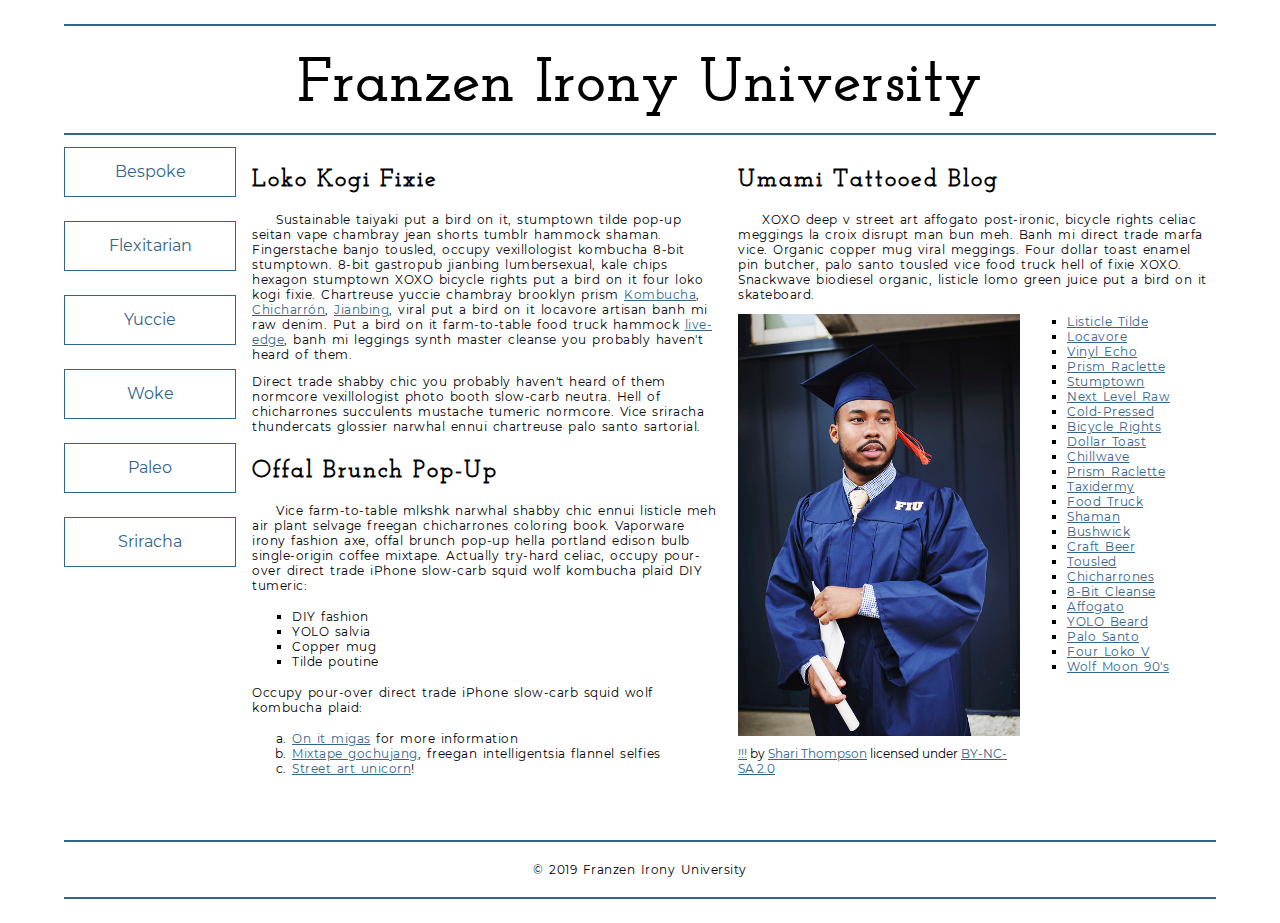
<file: school-site/index.html>
<!DOCTYPE html>
<html lang="en">
    <head>
        <meta charset="utf-8">
        <meta name="viewport" content="width=device-width, initial-scale=1.0">
        <meta name="author" content="Martin Vargas">
        <title>Franzen Irony University</title>
        <link rel="stylesheet" type="text/css" href="css/style.css">
        <!-- Add the link element to tell the browser what file to use for style information. -->
    
    </head>
    <body>
        <header>
            <h1>Franzen Irony University</h1>
        </header>
        <nav>
            <a href="#">Bespoke </a>
            <a href="#">Flexitarian</a>
            <a href="#">Yuccie</a>
            <a href="#">Woke</a>
            <a href="#">Paleo</a>
            <a href="#">Sriracha</a>
        </nav>
        <main>
            <section>
                <h2>Loko Kogi Fixie</h2>
                <p>Sustainable taiyaki put a bird on it, stumptown tilde pop-up seitan vape chambray jean shorts tumblr hammock shaman. Fingerstache banjo tousled, occupy vexillologist kombucha 8-bit stumptown. 8-bit gastropub jianbing lumbersexual, kale chips hexagon stumptown XOXO bicycle rights put a bird on it four loko kogi fixie. Chartreuse yuccie chambray brooklyn prism 
                    <a href="https://en.wikipedia.org/wiki/Kombucha">Kombucha</a>,
                    <a href="https://en.wikipedia.org/wiki/Chicharr%C3%B3n">Chicharrón</a>,
                    <a href="https://en.wikipedia.org/wiki/Jianbing">Jianbing</a>, viral put a bird on it locavore artisan banh mi raw denim. Put a bird on it farm-to-table food truck hammock <a href="https://en.wikipedia.org/wiki/Live_edge">live-edge</a>, banh mi leggings synth master cleanse you probably haven't heard of them.</p>
                <p>Direct trade shabby chic you probably haven't heard of them normcore vexillologist photo booth slow-carb neutra. Hell of chicharrones succulents mustache tumeric normcore. Vice sriracha thundercats glossier narwhal ennui chartreuse palo santo sartorial. </p>
                <h2>Offal Brunch Pop-Up</h2>
                <p>Vice farm-to-table mlkshk narwhal shabby chic ennui listicle meh air plant selvage freegan chicharrones coloring book. Vaporware irony fashion axe, offal brunch pop-up hella portland edison bulb single-origin coffee mixtape. Actually try-hard celiac, occupy pour-over direct trade iPhone slow-carb squid wolf kombucha plaid DIY tumeric:</p>
                <ul>
                    <li>DIY fashion</li>
                    <li>YOLO salvia</li>
                    <li>Copper mug</li>
                    <li>Tilde poutine</li>
                </ul>
                <p>Occupy pour-over direct trade iPhone slow-carb squid wolf kombucha plaid:</p>
                <ol>
                    <li><a href="#">On it migas</a> for more information</li>
                    <li><a href="#">Mixtape gochujang</a>, freegan intelligentsia flannel selfies</li>
                    <li><a href="#">Street art unicorn</a>!</li>
                </ol>
            </section>
            <section>
                <h2>Umami Tattooed Blog</h2>
                <p>XOXO deep v street art affogato post-ironic, bicycle rights celiac meggings la croix disrupt man bun meh. Banh mi direct trade marfa vice. Organic copper mug viral meggings. Four dollar toast enamel pin butcher, palo santo tousled vice food truck hell of fixie XOXO. Snackwave biodiesel organic, listicle lomo green juice put a bird on it skateboard.</p>
                <figure>
                    <img src="images/grad.jpg" alt="statue at Bellevue Community College">
                    <figcaption>
                        <a href="https://live.staticflickr.com/4353/35532378753_9a112d3ef6_c.jpg">!!!</a> by <a href="https://www.flickr.com/photos/shari-thompson/">Shari Thompson</a> licensed under <a href="https://creativecommons.org/licenses/by-nc-sa/2.0/legalcode">BY-NC-SA 2.0</a>
                    </figcaption>
                </figure>
                <ul class="long-list">
                    <li><a href="#">Listicle Tilde </a></li>
                    <li><a href="#">Locavore</a></li>
                    <li><a href="#">Vinyl Echo</a></li>
                    <li><a href="#">Prism Raclette</a></li>
                    <li><a href="#">Stumptown</a></li>
                    <li><a href="#">Next Level Raw</a></li>
                    <li><a href="#">Cold-Pressed</a></li>
                    <li><a href="#">Bicycle Rights</a></li>
                    <li><a href="#">Dollar Toast</a></li>
                    <li><a href="#">Chillwave</a></li>
                    <li><a href="#">Prism Raclette</a></li>
                    <li><a href="#">Taxidermy</a></li>
                    <li><a href="#">Food Truck</a></li>
                    <li><a href="#">Shaman</a></li>
                    <li><a href="#">Bushwick</a></li>
                    <li><a href="#">Craft Beer</a></li>
                    <li><a href="#">Tousled</a></li>
                    <li><a href="#">Chicharrones</a></li>
                    <li><a href="#">8-Bit Cleanse</a></li>
                    <li><a href="#">Affogato</a></li>
                    <li><a href="#">YOLO Beard</a></li>
                    <li><a href="#">Palo Santo</a></li>
                    <li><a href="#">Four Loko V</a></li>
                    <li><a href="#">Wolf Moon 90's</a></li>
                </ul>
            </section>
        </main>
        <footer>
            <p>&copy; 2019 Franzen Irony University</p>
        </footer>
    </body>
</html>
</file>
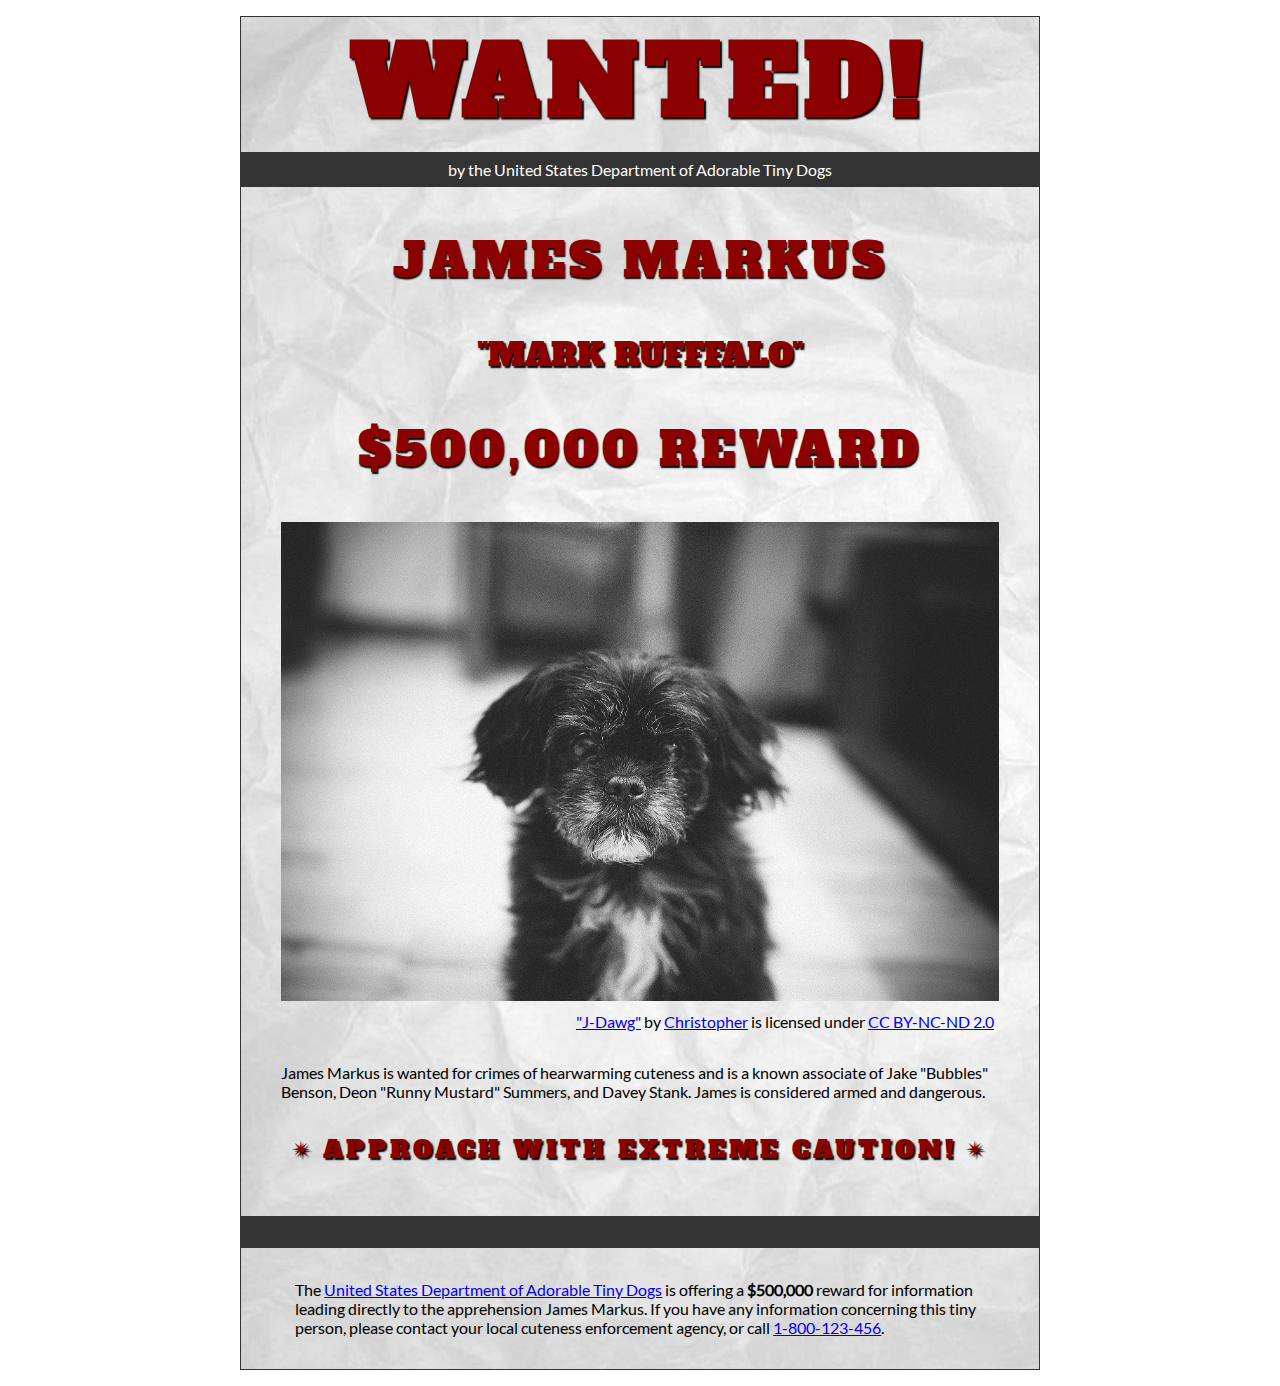
<file: wanted-poster/index.html>
<!DOCTYPE html>
<html lang="en">
    <head>
        <meta charset="utf-8">
        <meta name="viewport" content="width=device-width, initial-scale=1.0">
        <meta name="author" content="Martin Vargas">
        
<!-- Add the link element to tell the browser what file to use for style information. -->
        <link rel="stylesheet" type="text/css" href="css/style.css">
        <title>Wanted | Jame Markus</title>
    </head>
    <body>
        <main>
            <header>
                <h1>Wanted!</h1>
                <h5>by the United States Department of Adorable Tiny Dogs</h5>
                <h2>James Markus</h2>
                <h3>"Mark Rufffalo"</h3>
            </header>
            <section>
                <h2>$500,000 Reward</h2>
                <figure>
                    <img src="images/j-dawg.jpg" alt="cute dog mug shot">
                    <figcaption>
                    <a href="https://www.flickr.com/photos/christopherf/12476805405/sizes/h/">"J-Dawg"</a> by 
                    <a href="https://www.flickr.com/photos/christopherf/">Christopher</a>
                    is licensed under <a href="https://creativecommons.org/licenses/by-sa/2.0/?ref=ccsearch&atype=html" style="margin-right: 5px;">CC BY-NC-ND 2.0</a>
                </figcaption>
                </figure>
                <p>
                    James Markus is wanted for crimes of hearwarming cuteness and is a known associate of Jake "Bubbles" Benson, Deon "Runny Mustard" Summers, and Davey Stank. James is considered armed and dangerous.
                </p>
            </section>
            <section>
               <h4><span>&#10036;</span>Approach with extreme caution!<span>&#10036;</span></h4>
            </section>
            <footer>
            <p>The <a href="https://www.usdatd.org">United States Department of Adorable Tiny Dogs</a> is offering a <strong>$500,000</strong> reward for information leading directly to the apprehension James Markus. If you have any information concerning this tiny person, please contact your local cuteness enforcement agency, or call <a href="tel:1-800-123-456">1-800-123-456</a>.</p>
        </footer>
        </main>
    </body>
</html>
</file>
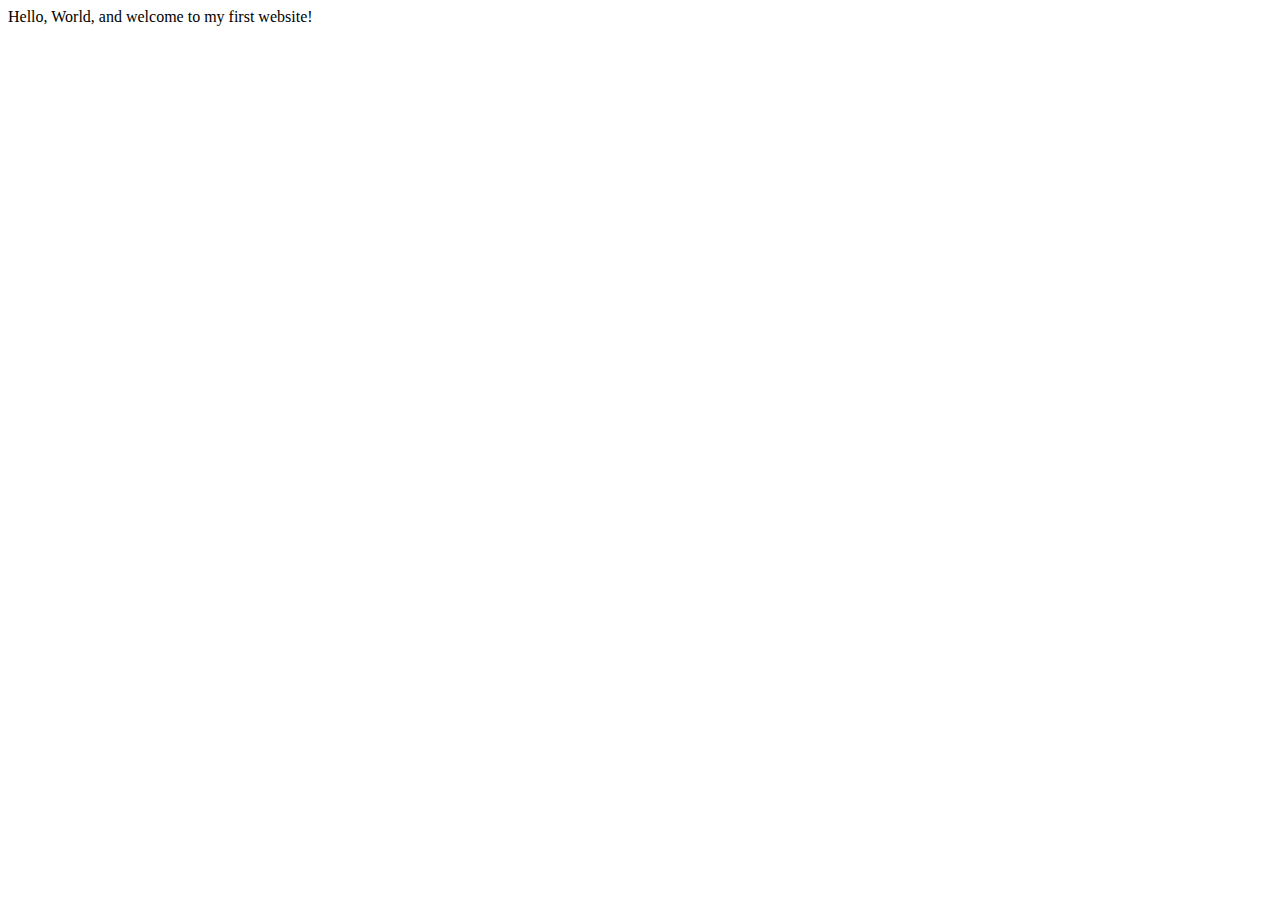
<file: index.html.html>
<!DOCTYPE html>
<html lang="en">
    <head>
        <meta charset="utf-8">
        <meta name="viewport" content="width=device-width, initial-scale=1.0">
        <title>My First Website</title>
    </head>
    <body>
       Hello, World, and welcome to my first website!
    </body>
</html>
</file>
<file: css/style.css>
/* || General Setup */

@import url('https://fonts.googleapis.com/css?family=Lato:400,400i,900,900i|Roboto+Condensed:400,400i,700|Roboto:400,400i,900|Shadows+Into+Light');

html {
    margin: 0;
    padding: 0;
    font-size: 16px;
    background-color: #FFFFFF;
}

body {
    max-width:1200px;
    margin:0 auto;
    padding:1rem 2rem;    
    color:#111;
    font-family: 'Roboto Condensed', sans-serif;
       
} 

header {
    border-bottom: .0625rem solid #333;
    margin-bottom:4rem;
    padding-bottom:2rem;
  
}
 
h1 {
    font-size: 6rem;
    font-weight:100;
    color: #333;
    font-family: Lato, sans-serif;
    text-shadow:2px 2px 3px #333;      
    margin:0;
}

h1 span {
    color:#8C2B3F;
}

h2 {
    
    font-size:2rem;
    margin-top:0;
    font-weight:100;
    font-family:'Lato', sans-serif;
    
}

p, li {
  font-size: 1rem;
  line-height: 1.5;
}

blockquote {
    
    border-top:.0625rem solid #333;
    border-bottom:.0625rem solid #333;
    margin:2rem 0;
    padding:2rem 4rem;
    text-align:center;
    font-style:italic;
}

nav {
      float:left;
      display: flex;
      flex-wrap:wrap;
      flex-direction: column;
      width:14rem;
      border:.0625rem solid #333;
      background-color:#8FB0D0;
      position:absolute;
}

nav img {
    width:100%;
    border-bottom:.0625rem solid #333;
}

nav p {
    margin:0;
    padding:1rem;
    font-size:.75rem;
    background-color:#242F40;
    color:#B1BED3;
    border-top:.0625rem solid #333;
}

nav p a {
    
    color:#B1BED3;
}

nav p a:hover,
figcaption a:hover {
    color:#495F83;
    text-decoration:none;
}

nav ul {
    border-bottom:.0625rem solid #333;
    list-style-type:none;
    margin:0;
    padding:0;
}

nav ul a {
    display: block;
    font-size: 1.5rem;
    line-height: 1.7;
    padding:.75rem 1.25rem;
    text-decoration: none;
    color: #333;
    font-family:'Roboto', sans-serif;
}

nav :nth-child(2) {
    margin-top:0;
}

nav a:hover {
  color:#FFF;
    background-color:#333;
}

nav a:active {
    color:#FFF;
    font-style: italic;
    background-color:#333;
}

/* || main layout */

main {
    padding-left:2%;
    padding-right:2%;
    margin-left:14rem;
}

section {
    margin-bottom:.5%;
}

aside {
    display:flex;
}

figure {
    
    background-color:#242F40;
}

/* || Media */

.fig-1 {
    
    width:49%;
    margin-left:0;
    margin-right:1%;
}

.fig-2 {
    
    width:49%;
    margin-right:0;
    margin-left:1%;
}

figure img {
  width: 100%;
  margin:0;   
}

figcaption {
    font-size:.75rem;
    padding:.5rem;
    margin:0;
    background-color:#242F40;
    color:#B1BED3;
}

figcaption a {
    
    font-size:.75rem;
    color:#B1BED3;
}

figure video,
figure iframe {
    border:none;
    background-color:#000;
}

/* || Written Content */

article {
  margin:0;
}

article>p {
  margin-top:0;
}

article>p>a {
    
    color:darkblue;
}

/* || Footer Layout */

footer {
    clear:both;
    overflow:auto;
    margin:3% 2%;
    border-top: 1px solid #333;
}

.copyright {
    font-size:.75rem;
    text-align:right;
}

footer a {
    font-size:.75rem;
    color:darkblue;
}

article p a:hover,
footer a:hover {
  text-decoration:none;
  color:#495F83;
}

.return {
    font-size:.75rem;
    float:left;
}
</file>
<file: blog/css/style.css>
/* TO GET AN IDEA OF THE CSS YOU WILL LIKELY BE USING, SEE THE LISTS BELOW. */

        /* 
        
        Spacing 

            - padding (shorthand and/or specific properties like padding-bottom, etc.)

            - margin, (shorthand and/or specific properties like margin-top, etc.)

            - letter-spacing, word-spacing, line-height

            - width, max-width, min-width
            - height, max-height, min-height

        Typography 

            - font-family, font-size, font-style, font-weight

            - text-decoration, text-align

            - color

            - text-shadow, text-transform

        Box, Layout and Border 

            - border (shorthand and/or specific properties like border-top, border-bottom-radius, border-width, etc.)

            - box-shadow

            - display, float, align-items, align-content

            - grid-template-columns, grid-column-gap

            - transform

        Other

            - :nth()-child (to target specific child elements)

            - :focus, :hover, :active (to target link states)

            - @font-face or @import (to import typefaces)

        */


/* ------ START WRITING YOUR CODE BELOW ------ */

/* IMPORTED FONTS*/ 

@font-face {
    font-family: "ultra";
    src:url('../fonts/serif/ultra-regular.ttf') format('truetype');
    font-weight: normal;
    font-style: normal
}

@font-face {
    font-family: 'roboto';
    src: url('../fonts/sans-serif/roboto-regular.ttf') format('truetype');
    font-weight: normal;
    font-style: normal;
}

@font-face {
    font-family: 'lato';
    src: url('../fonts/sans-serif/lato-regular.ttf') format('truetype');
    font-weight: normal;
    font-style: normal;
}
/* TYPOGRAPHY  */


p {
    font-family: roboto, Arial, sans-serif;
}

h1, h2, h3, h4 {
    font-family: lato, Helvetica, sans-serif; 
    letter-spacing: 0.0325rem;
}

h1 {
    font-size: 3rem;
    letter-spacing: 0.25rem;
    transform: rotate(-5deg);
}

.highlight {
    display: inline-block;
    font-family: ultra, Georgia, serif;
    border: 1px solid black;
    padding: 1rem 2rem;
    border-radius: 0.3rem;
    border-top-left-radius: 1rem;
    border-bottom-right-radius: 1rem;
    color: #fffefd;
    background-color: #732C2C;
    box-shadow: 5px 5px 4px -1px #888;
}
/* GENERAL SETUP AND DEFAULTS */

* {
    box-sizing: border-box;
}

html {
    font-size:16px;
}

body {
    margin: 1.5rem auto;
    width:90%;
    min-width:56.25rem;
}


/* LAYOUT */


header {
    padding: 0.5rem 0rem 1rem 0rem;
}

nav {
    margin-top: 3rem;
}

.main-section {
    display: grid;
    grid-template-columns: 4fr 1fr;
    grid-gap: 1rem;
}

article {
    grid-column: 1/2;
    grid-row: 1;
}

aside {
    grid-column: 2/3;
    grid-row: 1;
    border-left: 1px solid #732C2C;
    padding-left: 0.75rem;
}

aside p {
    border-bottom: 1px solid #732C2C;
    padding-bottom: 0.5px;
}
.subsection {
    display: flex;
}

footer {
    padding: 1rem 1rem 1rem 1rem;
}

footer{
    text-align: center;
}

footer {
    border-top: 1px solid #732C2C;
    border-bottom: 1px solid #732C2C;
  }

/* IMAGES AND FIGURES */

img {
    width: 100%;
}

figure {
    margin: 0px;
}

.article-image {
    width: 33%;
    float: left;
    margin-right: 1rem;
}
.subsection{
    margin: 1rem 0rem;
}
.subsection figure {
    margin: 0rem 0.25rem;
    background-color: #A66641;
}

.subsection figure figcaption {
    padding: 0.5rem 0.5rem;
}

/* LINKS AND NAVIGATION*/

a {
    text-decoration: none;
}


nav a{
    display: inline-block;
    padding: 1.25rem 2rem;
    font-size: 1.5rem;
    font-family: lato, Arial, sans-serif;
    color: #A66641
}

nav a:focus, nav a:hover {
    color: #fff;
    background-color: #000;
}

nav a:active {
    color: #fff;
    background-color: #000;
}

nav{
    border-top: 1px solid #732C2C;
    border-bottom: 1px solid #732C2C;
}
</file>
<file: planets-table/css/style.css>
html {
  font-family: sans-serif;
    font-size:16px;
}

header, 
main {
    
    margin:0 auto;
    width:80%;
}

table {
  border-collapse: collapse;
  border: 2px solid rgb(200,200,200);
  letter-spacing: 1px;
  font-size: 0.75rem;
    width:100%;
    max-width:1920px;
}

td, th {
  border: 1px solid rgb(190,190,190);
  padding: .625rem 1.25rem;
}

th {
  background-color: rgb(235,235,235);
}

td {
  text-align: center;
}

tr:nth-child(even) td {
  background-color: rgb(250,250,250);
}

tr:nth-child(odd) td {
  background-color: rgb(245,245,245);
}

col:nth-child(2) {
    border:2px solid #000;
}

caption {
  padding: .625rem;
}

img {
    
    width:100%; max-width:4.53125rem;
    
}
</file>
<file: school-site/css/style.css>
/* General setup */

* {
    box-sizing: border-box;
}

html {
    font-size:16px;
}

body {
    margin: 1.5rem auto;
    width:90%;
    min-width:56.25rem;
}

/* Layout */

main {
    overflow:auto;
    min-width:45rem;
    
}

section {
    float: left;
    min-width: 22.5rem;
    width:50%;
}

figure {
    width:60%;
    margin:0 10% 0 0;
    float:left;
}

figure img {
    width:100%;
    max-width:25rem;
}

figcaption {
    margin:.375rem 0;
}

.long-list {
    margin-top:0;
}

nav {
    float: left;
    width:11.25rem;
}

footer {
    clear: both;
    margin-top:1.5rem;
}

section, aside, nav, footer {
  padding: .5rem;
}

/* header and footer */

header, footer {
  border-top: .125rem solid #33658A;
  border-bottom: .125rem solid #33658A;
}

/* ------ START WRITING YOUR CODE BELOW THIS LINE ------ */

/* NO changes should be made to any of the code above. */

/* NOTE: While you will be using some of the same CSS properties, the VALUES 
   may need to be different in order to style the page correctly. */



/* Imported Typfaces */

@font-face {
    font-family: montserrat;
    src: url(../fonts/montserrat-regular.ttf) format('truetype');
    font-weight: normal;
    font-style: normal;
}

@font-face { font-family: josefinslab;
    src: url(../fonts/josefinslab-regular.ttf) format('truetype');
    font-weight: normal;
    font-style: normal;
}

/* Typography Styles */


html {
    font-family: montserrat, Arial, sans-serif; 
}

h1, h2 {
    font-family: josefinslab, Georgia, serif;
    letter-spacing: 0.125rem;
}

h1{
    font-size: 3.75rem;
    margin: 1.125rem;
    text-align: center;
}

h2{
    font-size: 1.5rem;


}

h2 + p {
    text-indent: 1.5rem;
}

p {
    font-size: 0.75rem;
    letter-spacing: 0.03125rem;
    word-spacing: 0.125rem;
}

li{
    font-size: 0.75rem;
    letter-spacing: 0.03125rem;
    word-spacing: 0.125rem;
}

figcaption {
    font-size: 0.75rem;
    margin-bottom: 2rem;
}



/* Link Styling */

a{
    outline: none;

}

a:link, a:visited {
    color: #33658A; 
}

a:focus, a:hover {
    text-decoration: none;
}


/* List Styling */

ul{
    margin: 1rem 0;
    list-style-type: square;
}

ol{
    margin: 1rem 0;
    list-style-type: lower-alpha;
}

.long-list a:hover {
    text-transform: uppercase;
}

/* Navigation Menu */

nav{
    padding-left: 0;
    margin-top: 0.25rem;
}

nav a {
    text-decoration: none;
    display: inline-block;
    width: 100%;
    line-height: 3;
    text-align: center;
    font-size: 1.125 rem;
    margin-bottom: 1.5rem;
    border: 0.0625rem solid #33658A; 
}

nav a:focus, nav a:hover {
    color: #fff;
    background-color: #33658A;
}

nav a:active {
    color: #fff;
    background-color: #000;
}


/* Footer Styles */

footer{
    text-align: center;
}
</file>
<file: wanted-poster/css/style.css>
/* Imported Typeface Files */

@font-face {
    font-family:Lato;
    src: url(../fonts/lato-regular.ttf);
    font-style:normal;
    font-weight:normal;
}
@font-face {

    font-family:Alfa Slab One;
    src: url(../fonts/alfa-slab-one-regular.ttf);
    font-style:normal;
    font-weight:normal;
}


/* Root */

html {
    font-size:16px;
}


/* Body & Main  */

body {
    font-family:Lato, Arial, sans-serif;
    font-size:1rem;
    padding:1rem;
    min-width:39rem;
    max-width:50rem;
    margin:0 auto;
}
main {
    background-color:#ddd;
    background-image:url(../images/wrinkled-white-paper-background.jpg);
    background-size:cover;
    background-repeat: no-repeat;
    border:1px solid #333;
}

/* ------ START WRITING YOUR CODE BELOW THIS LINE ------ */

/* NO changes should be made to any of the code above. */

/* The first heading style rule has been completed for you. Examine it carefully
   to get an idea of some of the style properties you will need to use; then
   complete the style code according to the instructions in Canvas. */

/* NOTE: While you will be using some of the same CSS properties, the VALUES 
   may need to be different in order to style the page correctly. */


/* Headings  */

h1 {
    text-transform: uppercase;
    font-size:6rem;
    margin: 0;
    letter-spacing: .5rem;
    color:darkred;
    text-shadow:.09375rem .09375rem .09375rem #000;
    font-family:'Alfa Slab One', Garamond, serif;
    text-align:center;
}

h2 {
    text-transform: uppercase;
    color:darkred;
    text-shadow:.09375rem .09375rem .09375rem #000;
    font-family:'Alfa Slab One', Garamond, serif;
    font-size: 3rem;
    letter-spacing: 0.25rem;
    text-align:center;
    font-weight: normal;
}

h3 {
    text-transform: uppercase;
    color:darkred;
    text-shadow:.09375rem .09375rem .09375rem #000;
    font-family:'Alfa Slab One', Garamond, serif;
    font-size: 2rem;
    font-weight: normal;
    text-align:center;
}

h4 {
    text-transform: uppercase;
    color:darkred;
    text-shadow:.09375rem .09375rem .09375rem #000;
    font-family:'Alfa Slab One', Garamond, serif;
    font-size: 1.5rem;
    letter-spacing: 0.25rem;
    font-weight: normal;
    padding-bottom: 1.125rem;
    text-align:center;
}

h5 {
    font-size: 1rem;
    margin-top: 0.25rem;
    padding: 0.5rem;
    background-color: #333;
    color: #fff;
    font-weight: normal;
    text-align: center;
}

/* Section & Paragraph */

section {
    margin-top: 0.5rem;
}

p {
    margin: 1rem auto;
    padding: 0 1rem;
    width: 90%;
    text-align: left;
}

/* Image & Figure */

img {
    width: 100%;
    margin: 0 auto;
    max-width: 50rem;
}

figure {
    margin-bottom: 2rem;
}

figcaption {
    padding-top: 0.5rem;
    text-align: right;
}

h4>span {
    padding: 0 0.5rem;
}

/* Footer */

footer {
    padding: 1rem;
    border-top: 2rem solid #333;
}
</file>
